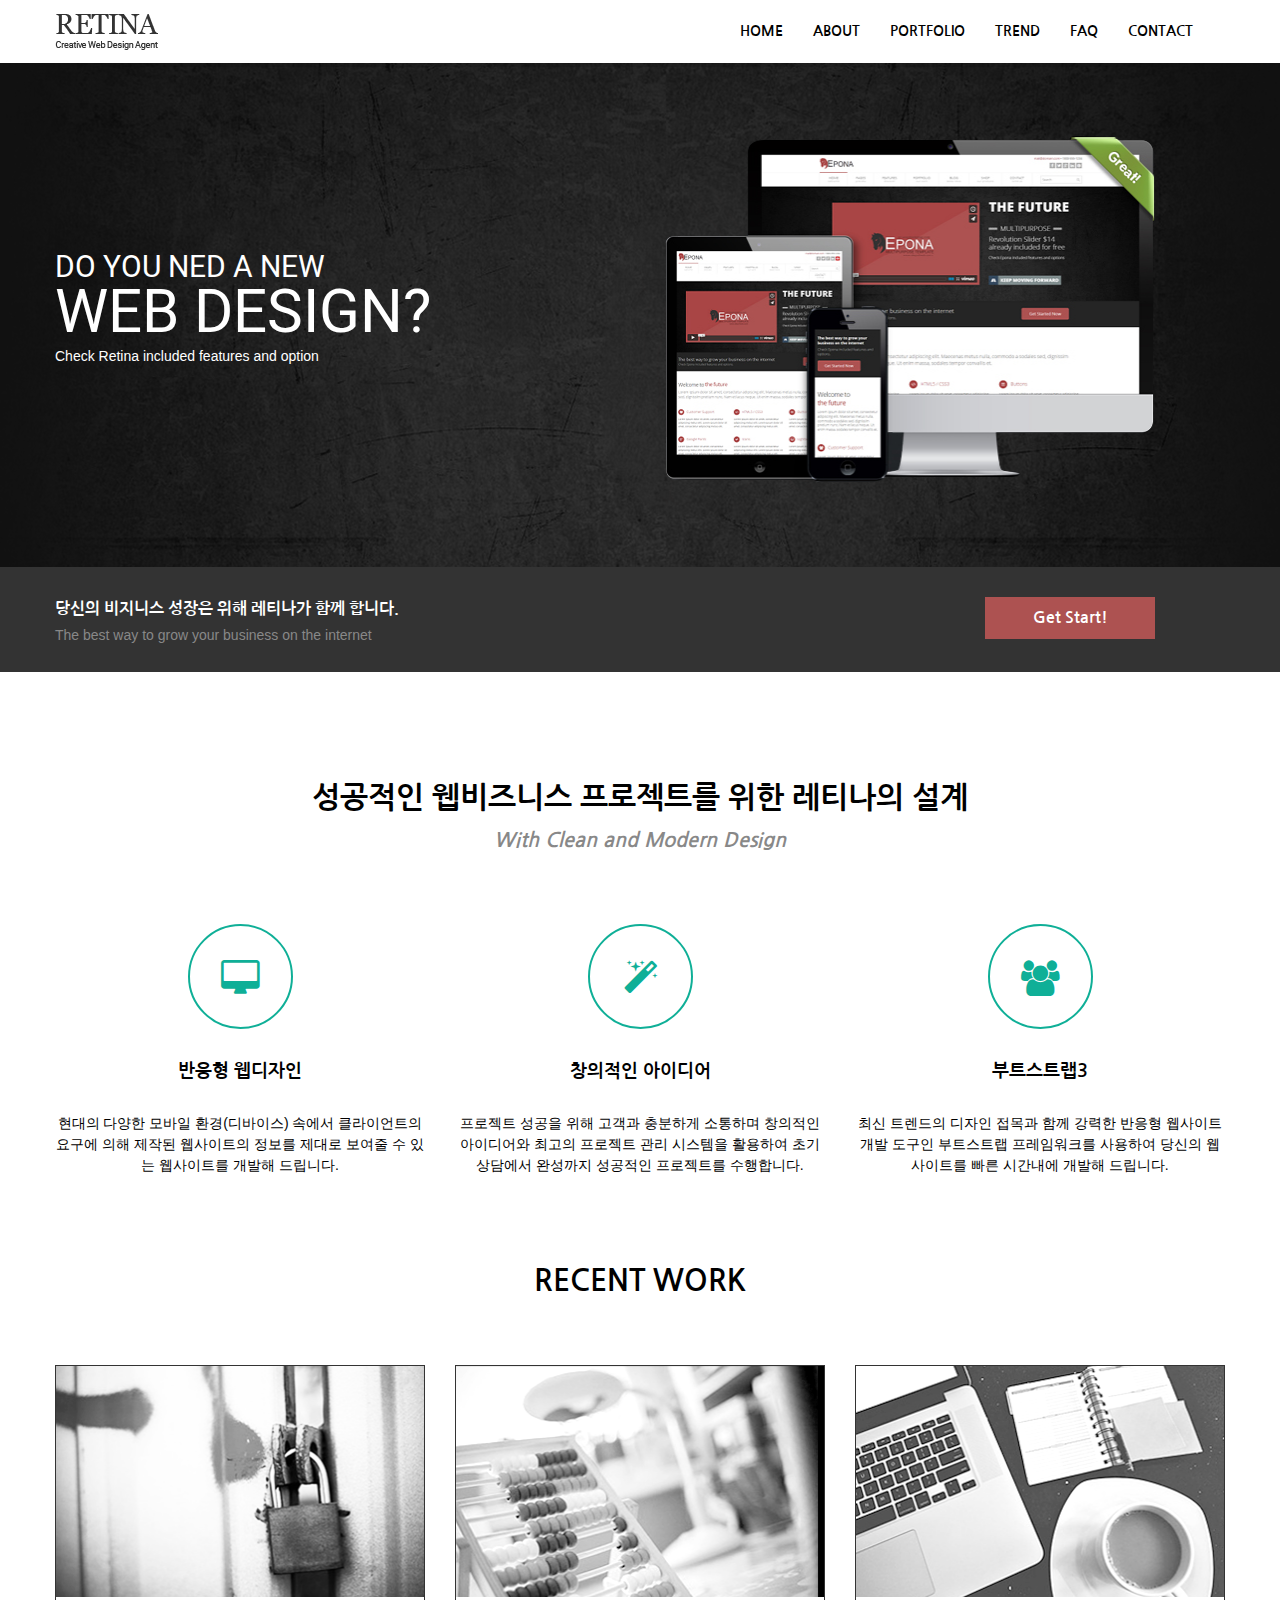
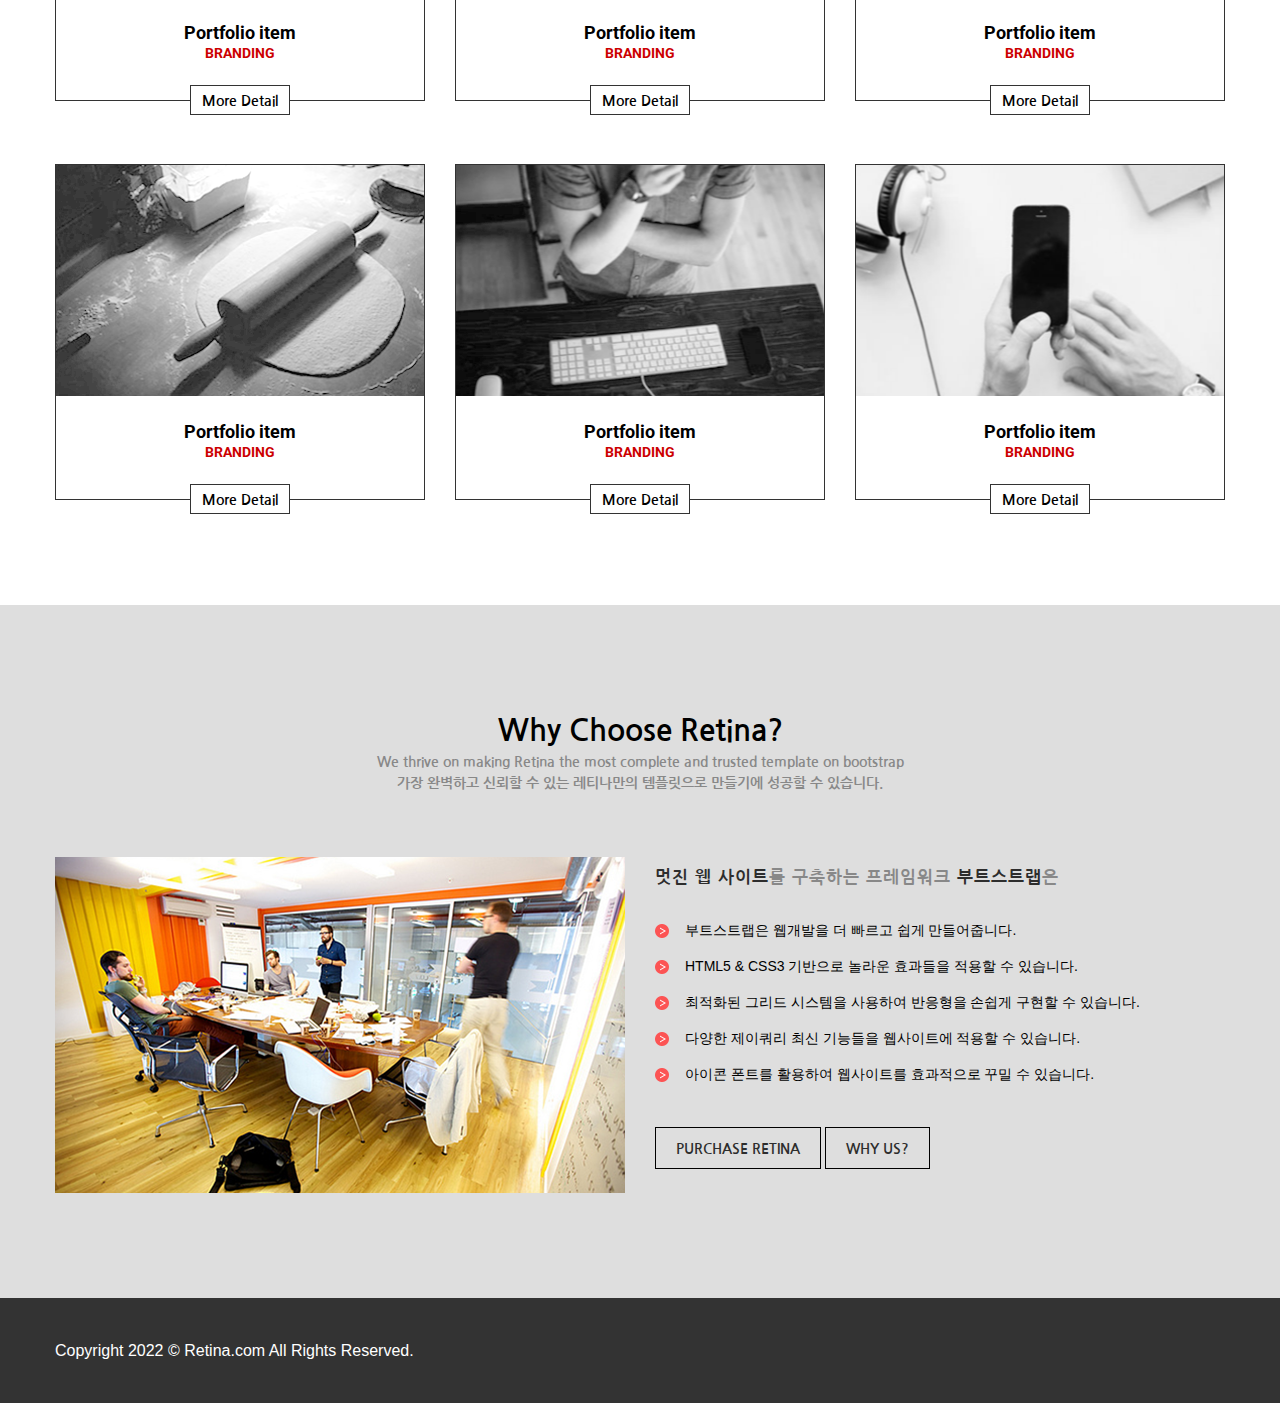
<file: 레티나/index.html>
<!DOCTYPE html>
<html lang="en">
  <head>
    <meta charset="UTF-8" />
    <meta http-equiv="X-UA-Compatible" content="IE=edge" />
    <meta name="viewport" content="width=device-width, initial-scale=1.0" />
    <title>레티나 웹에이전시</title>
    <script>
      window.location.href = "html/main.html";
    </script>
  </head>
  <body></body>
</html>
</file>
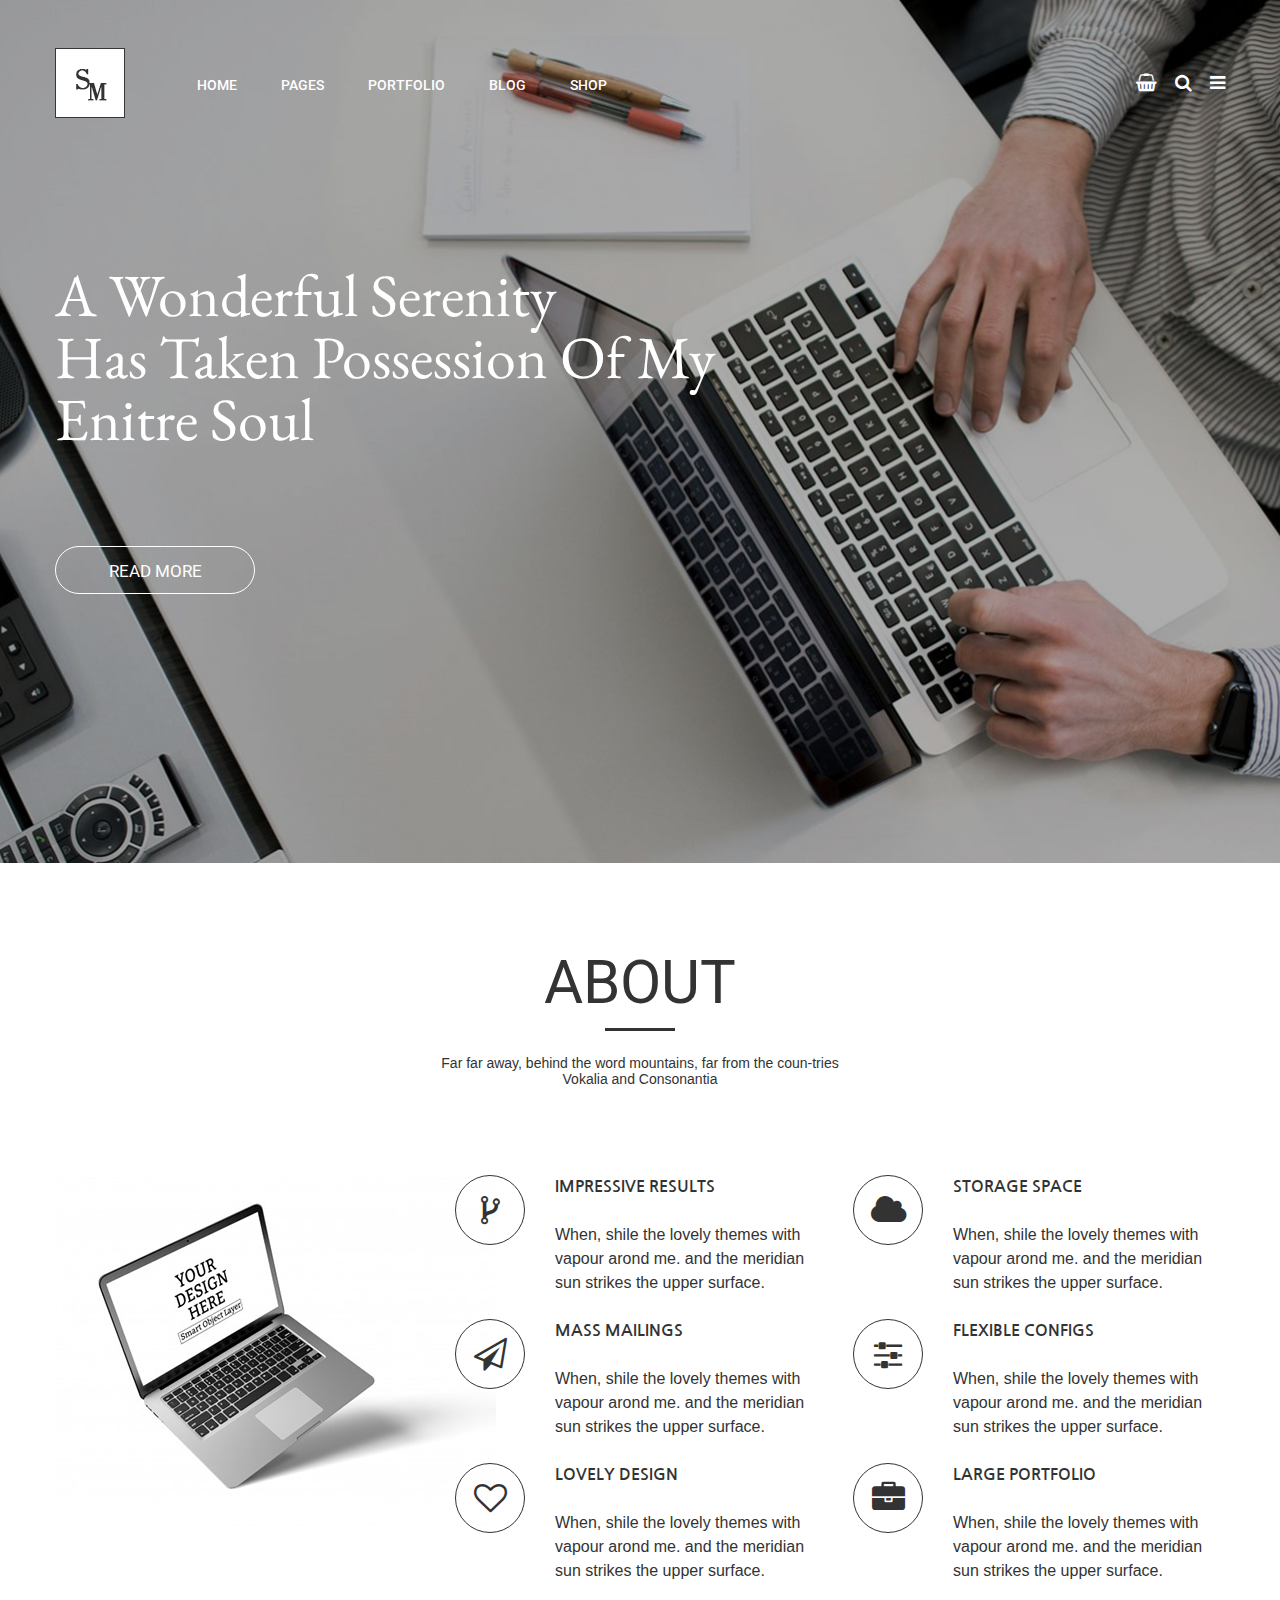
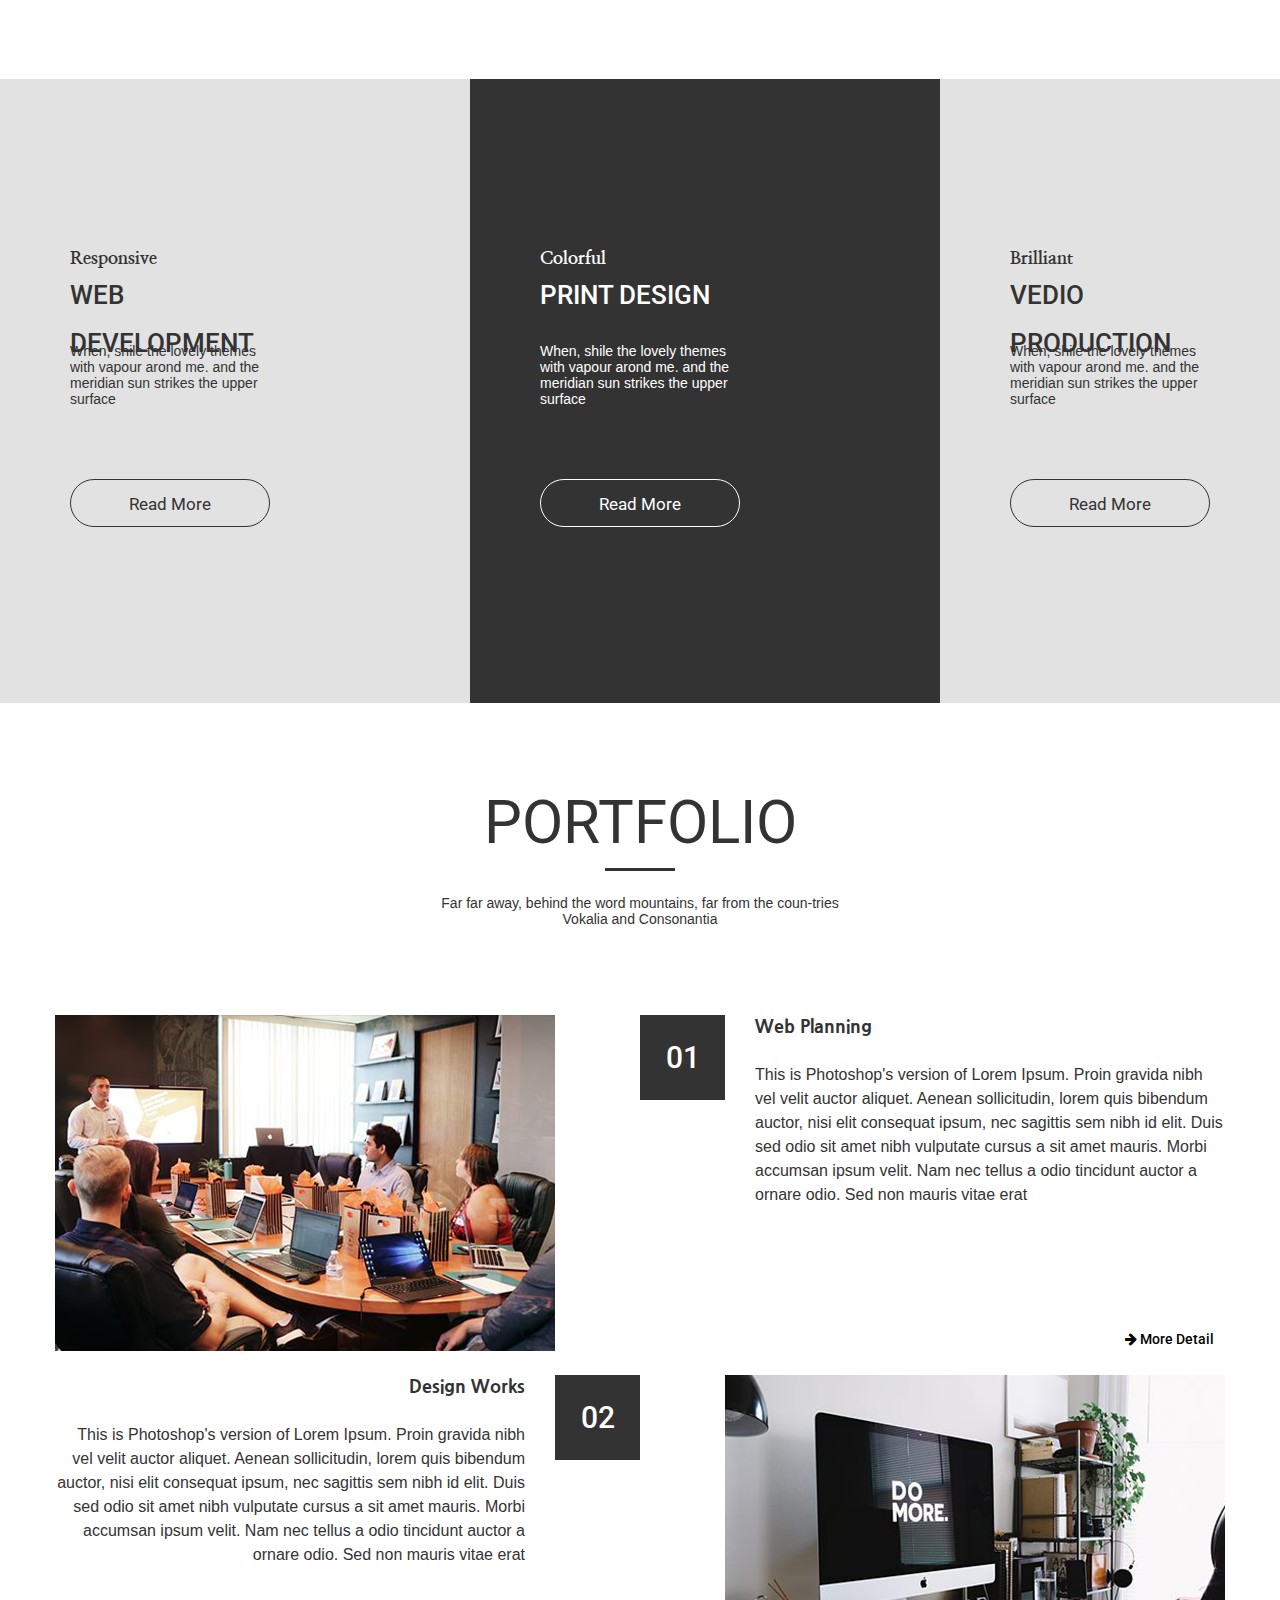
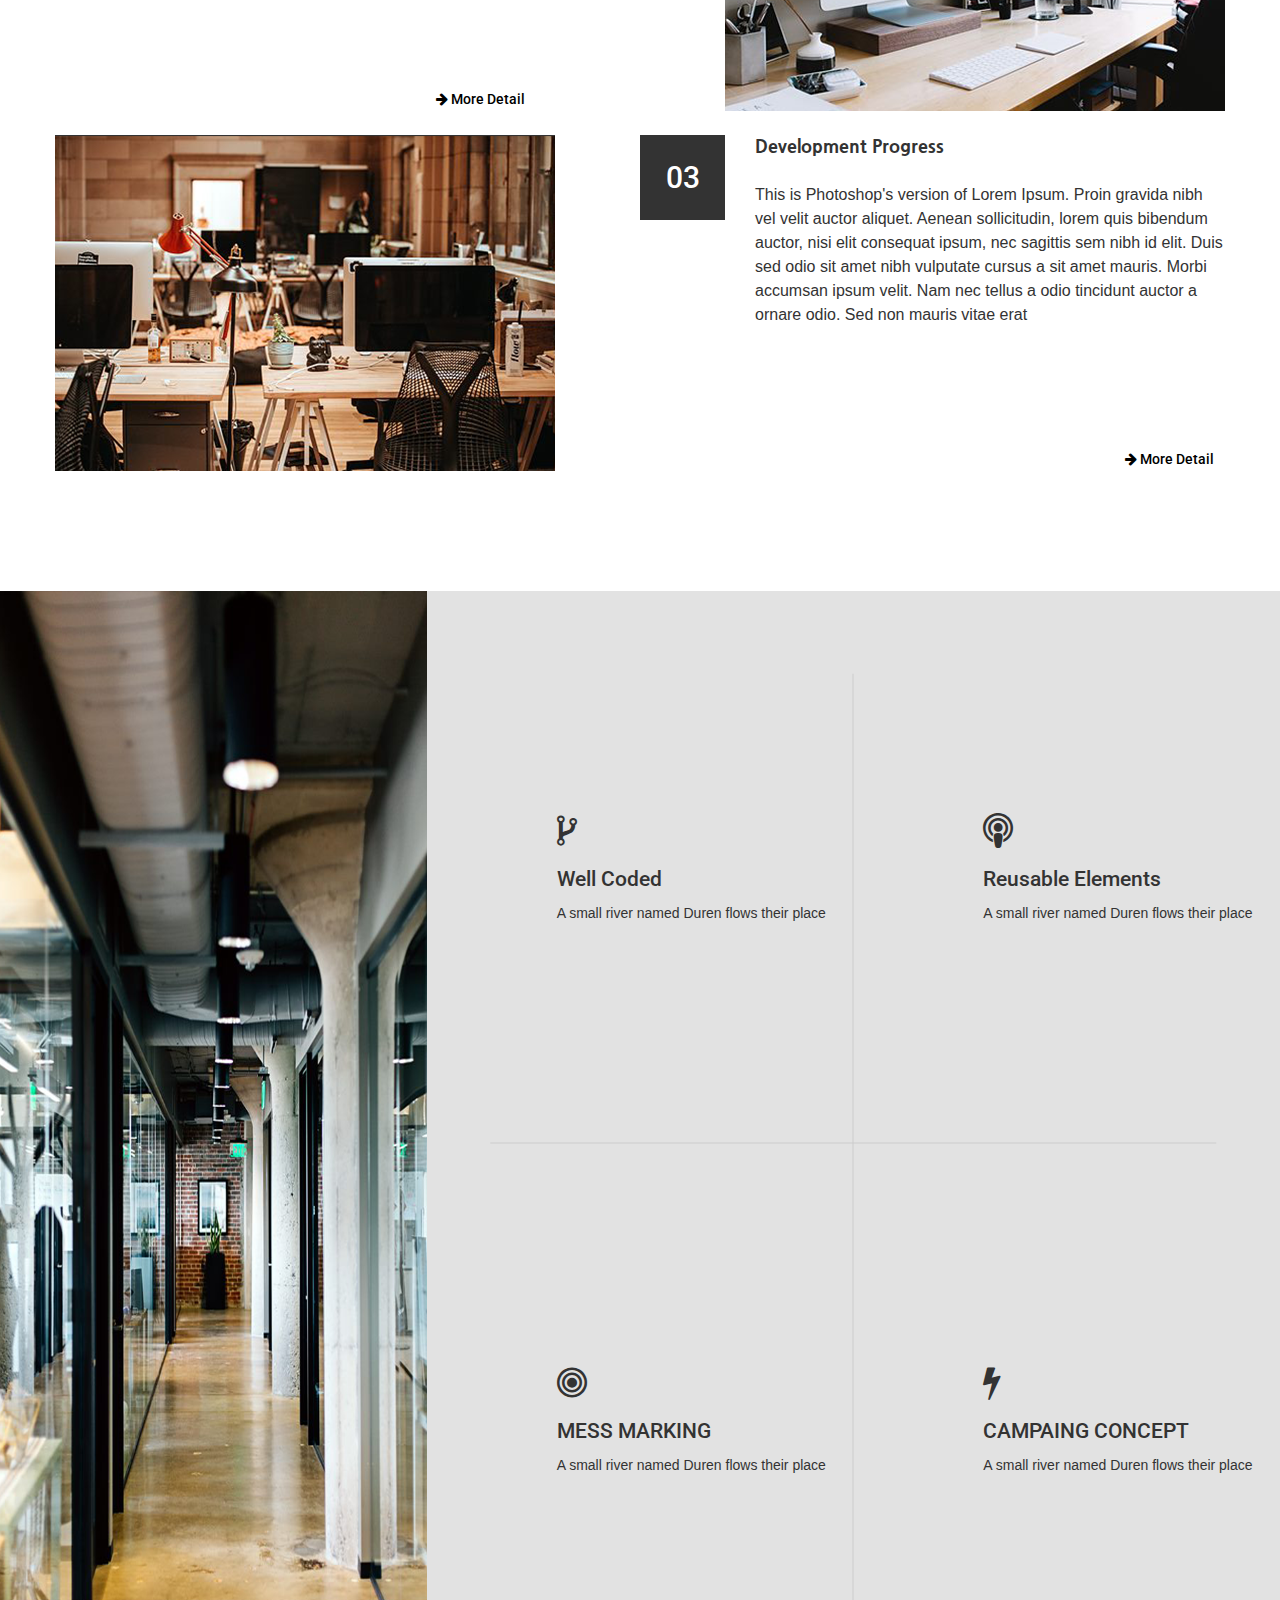
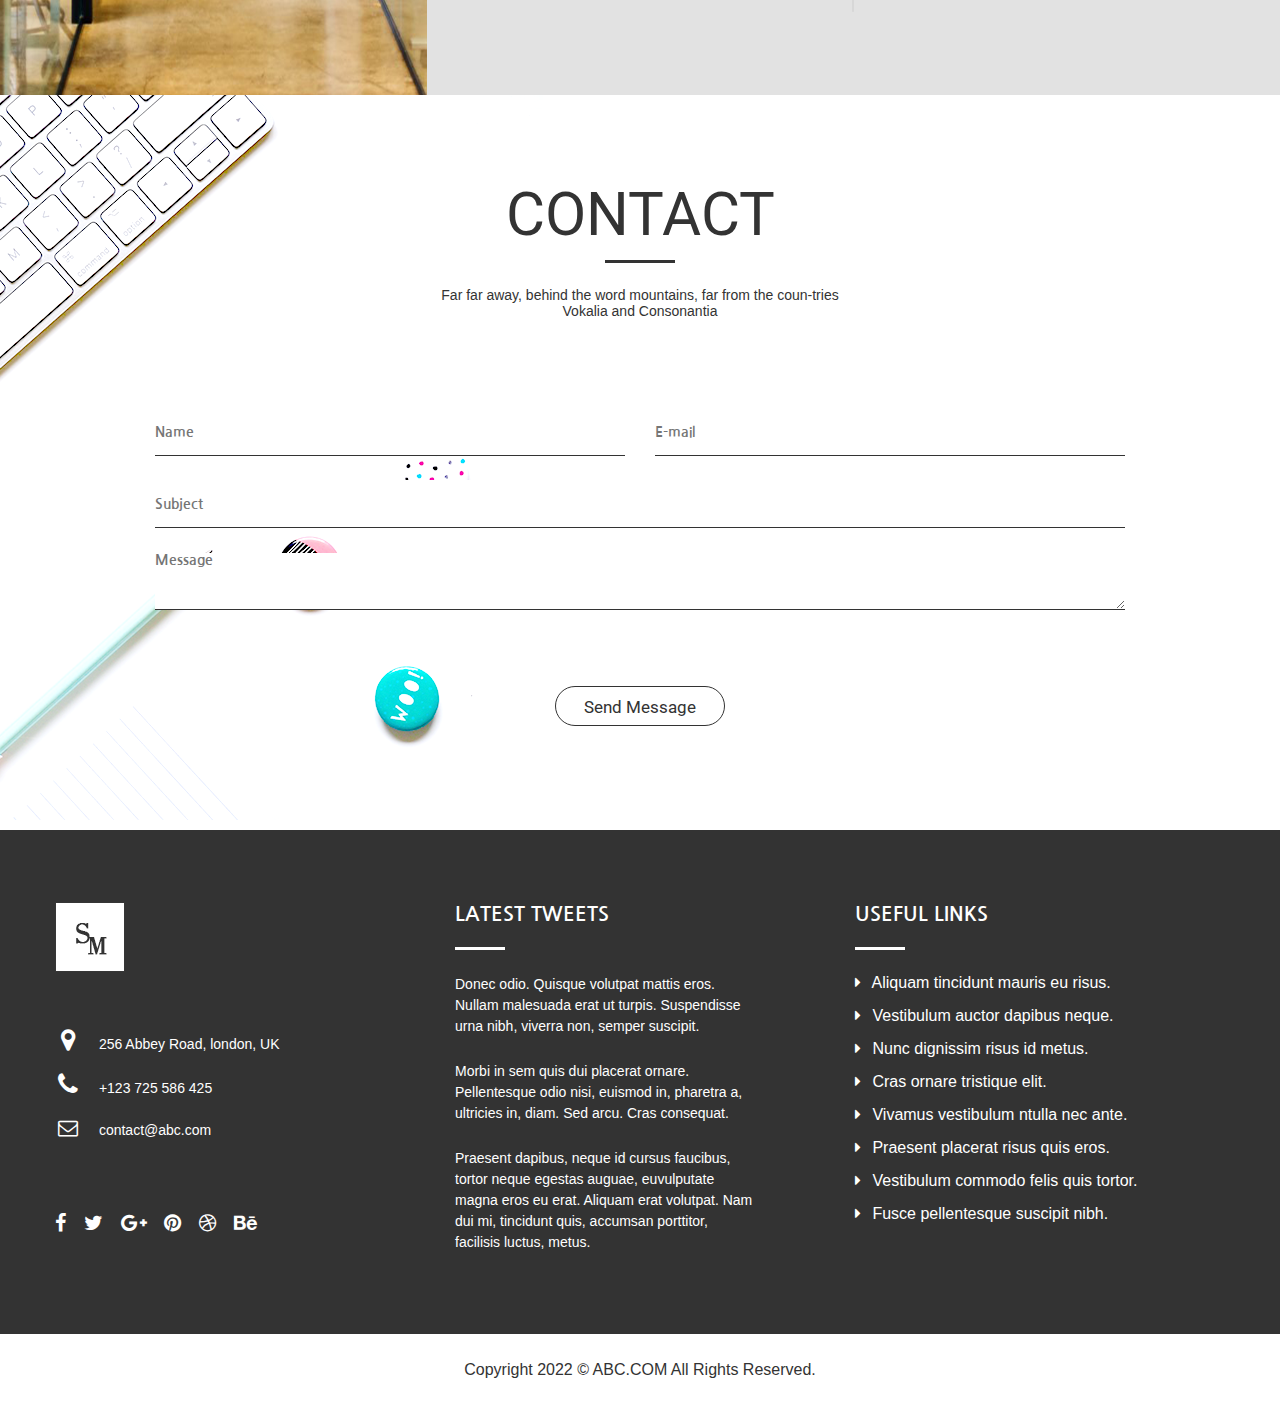
<file: 웹/index.html>
<!DOCTYPE html>
<html lang="en">
<head>
  <meta charset="UTF-8">
  <meta http-equiv="X-UA-Compatible" content="IE=edge">
  <meta name="viewport" content="width=device-width, initial-scale=1.0">
  <title>Agent Project</title>
  <script>
    window.location.href = 'html/main.html';
  </script>
</head>
<body>
  
</body>
</html>
</file>
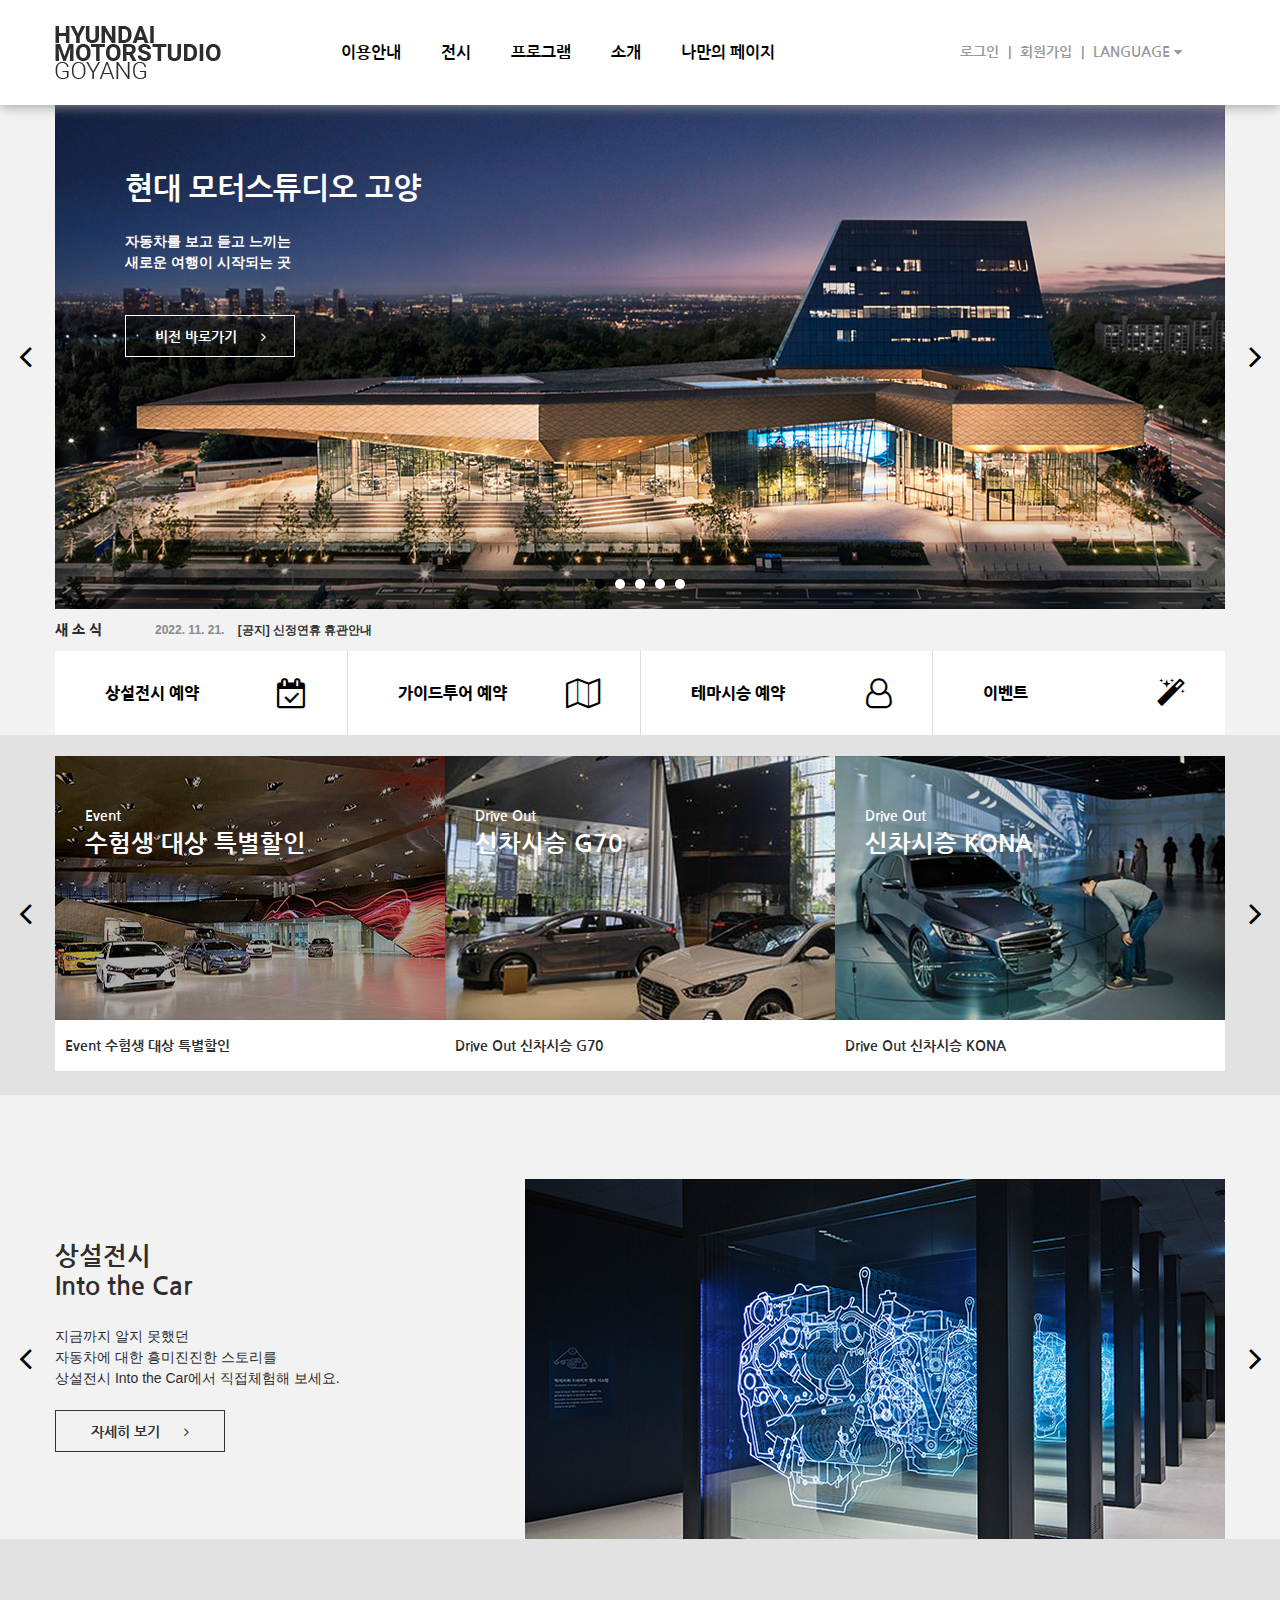
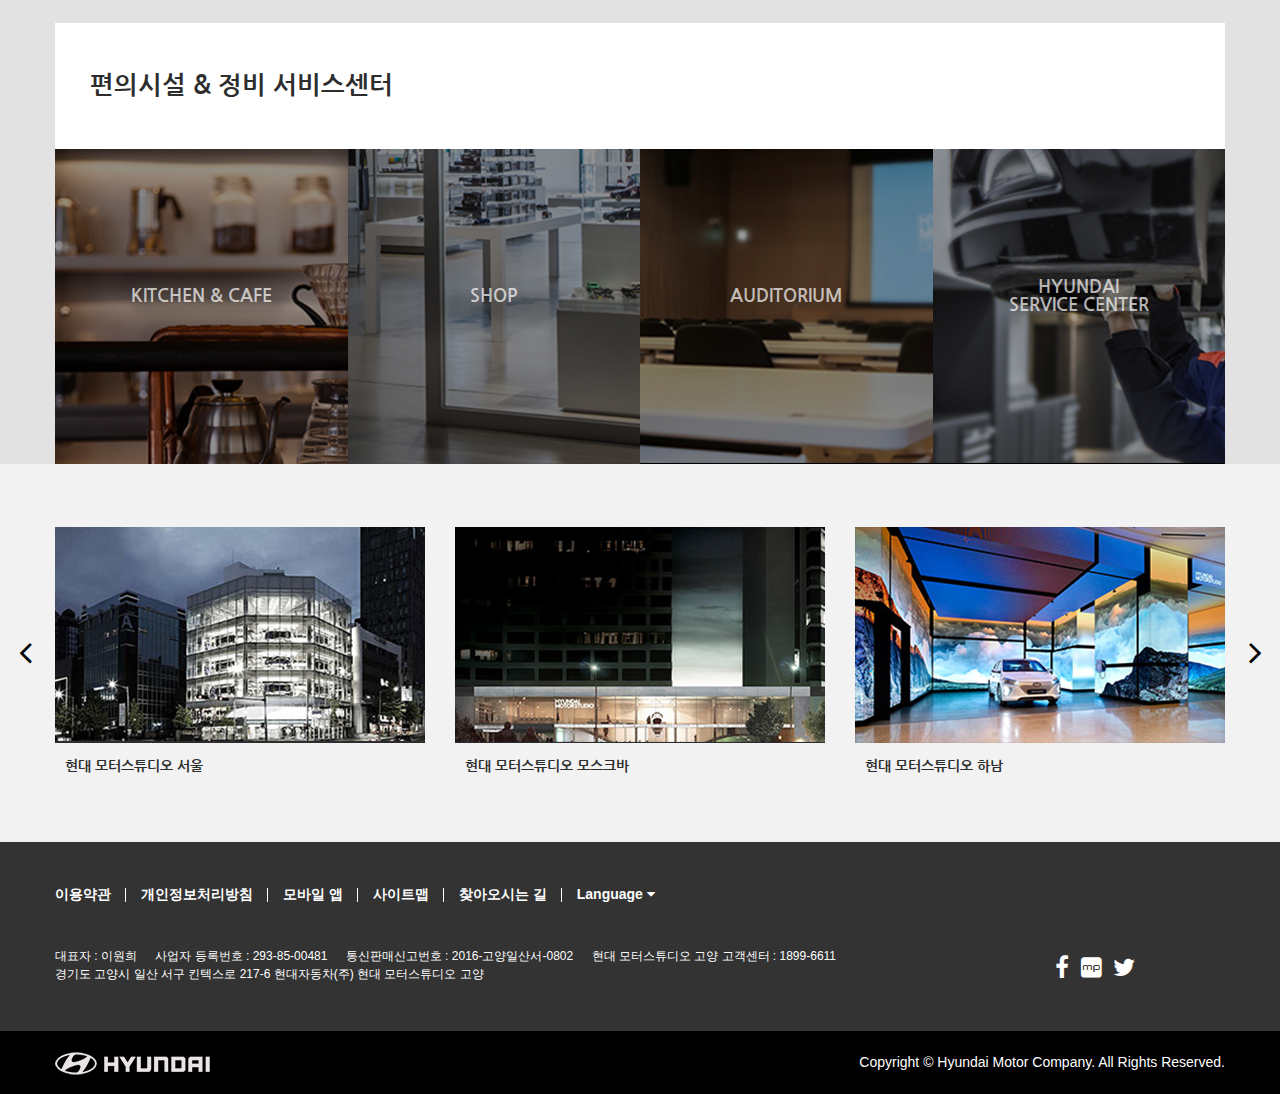
<file: 현대/index.html>
<!DOCTYPE html>
<html lang="en">
<head>
  <meta charset="UTF-8">
  <meta http-equiv="X-UA-Compatible" content="IE=edge">
  <meta name="viewport" content="width=device-width, initial-scale=1.0">
  <title>현대 고양 모터스</title>

  <script>
    window.location.href = "html/main.html";
  </script>

</head>
<body>
  
</body>
</html>
</file>
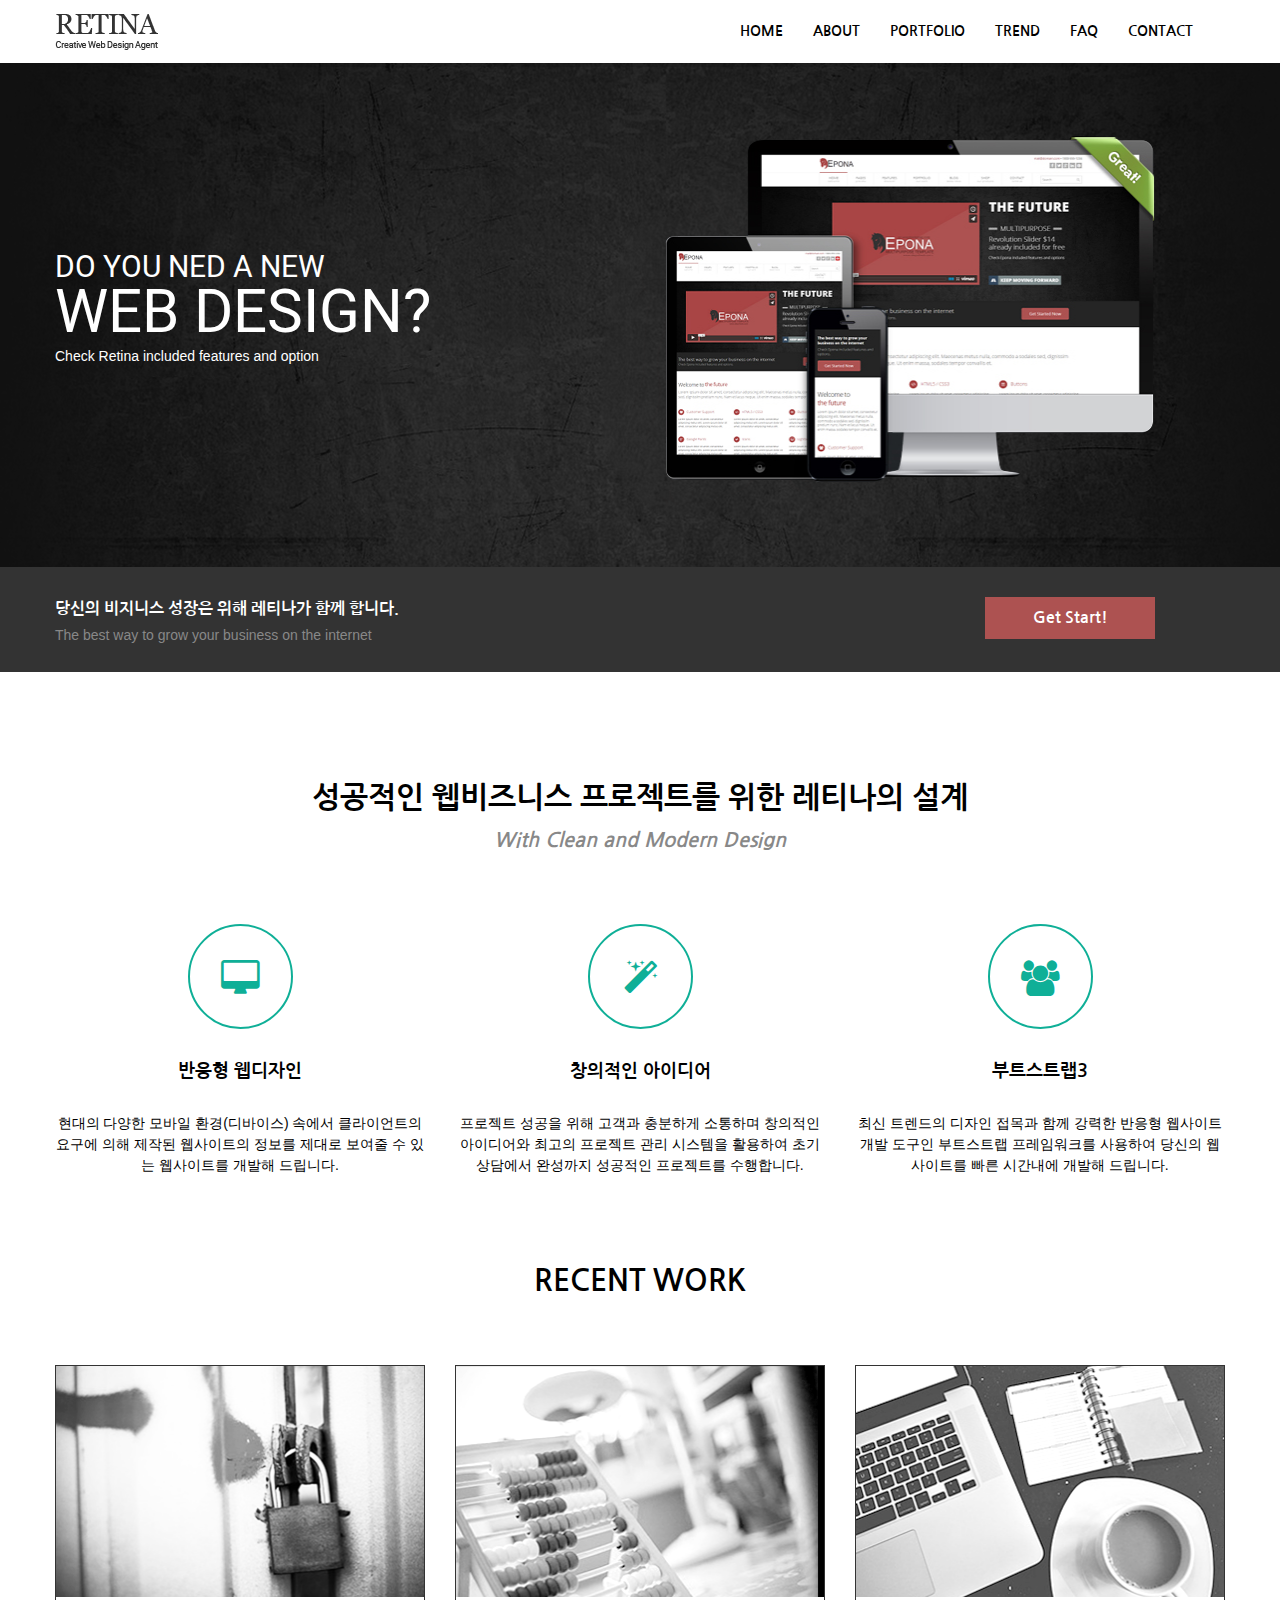
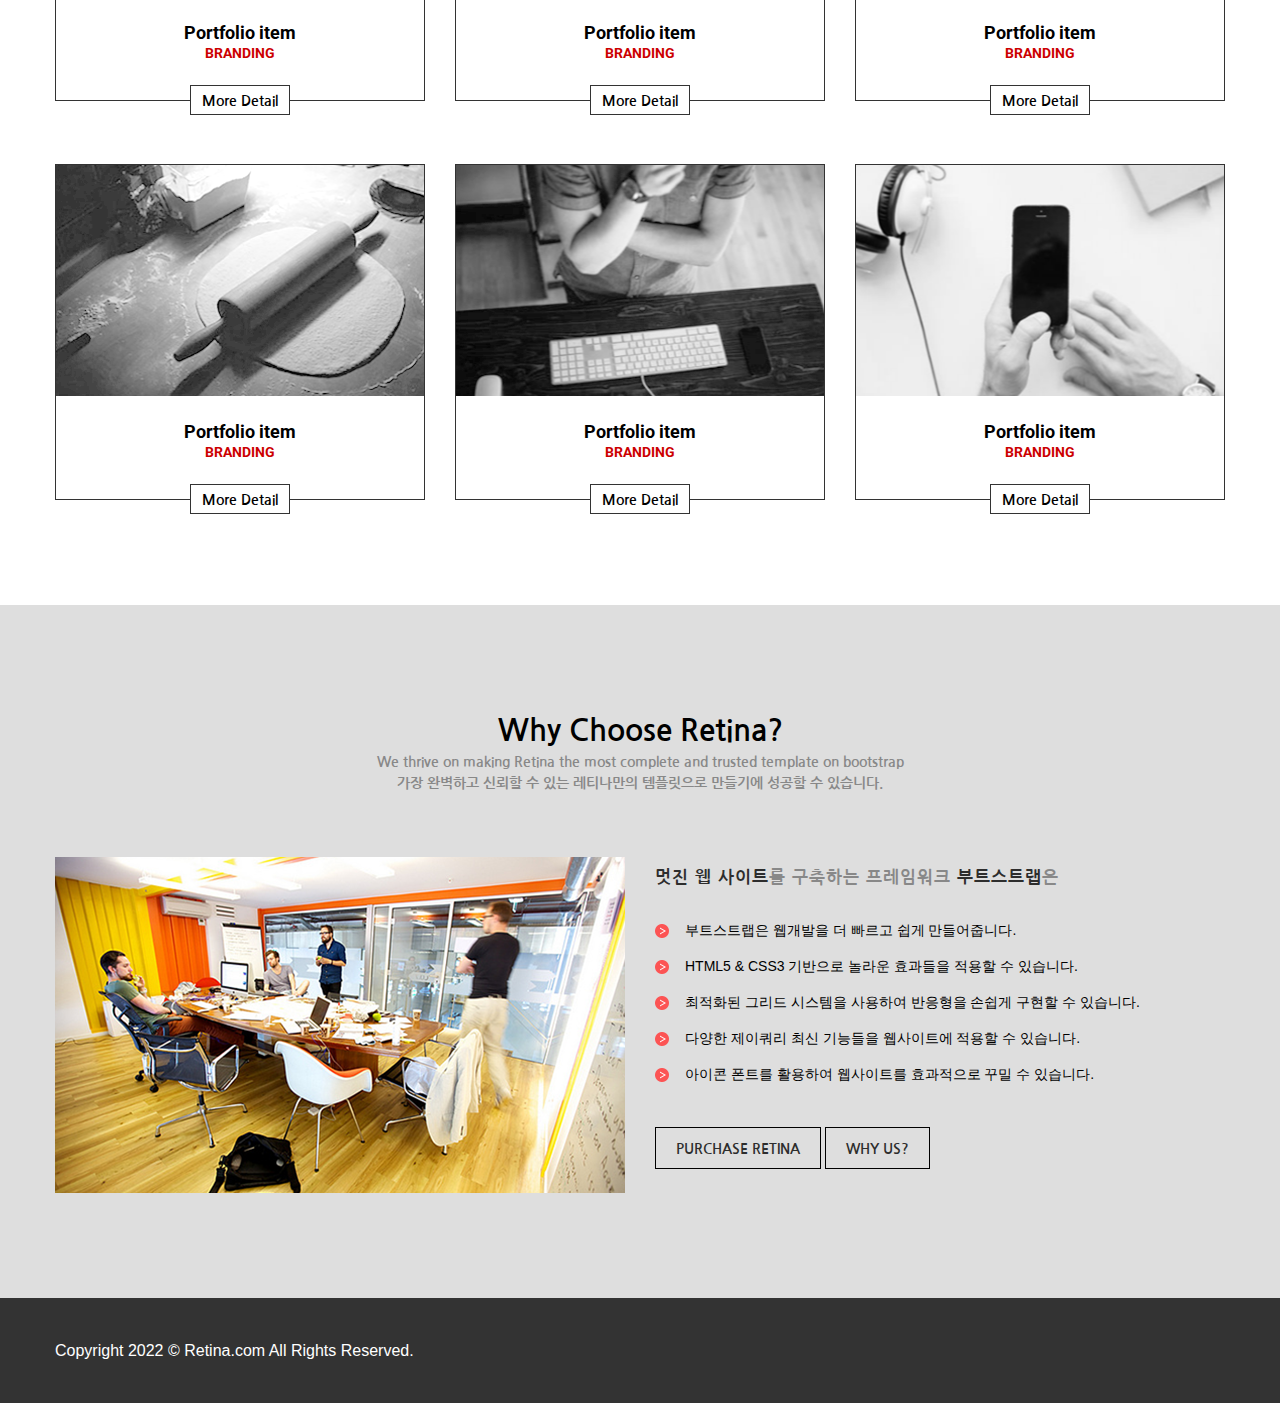
<file: 레티나/html/main.html>
<!DOCTYPE html>
<html lang="en">
  <head>
    <meta charset="UTF-8" />
    <meta http-equiv="X-UA-Compatible" content="IE=edge" />
    <meta name="viewport" content="width=device-width, initial-scale=1.0" />
    <title>레티나 웹에이전시</title>
    <script src="https://code.jquery.com/jquery-1.9.1.min.js"></script>
    <script src="../js/app.js"></script>
    <!-- font-awesome CSS -->
    <link rel="stylesheet" href="https://cdnjs.cloudflare.com/ajax/libs/font-awesome/4.7.0/css/font-awesome.min.css" />

    <!-- My CSS -->
    <link rel="stylesheet" href="../css/main.css" />
  </head>
  <body>
    <div id="wrap">
      <!-- header Area Start -->
      <div id="header">
        <div class="container">
          <!-- Logo -->
          <h1><a href="main.html" class="ir">레티나 웹에이전시</a></h1>

          <!-- Gnb -->
          <div class="gnb">
            <ul>
              <li><a href="main.html">HOME</a></li>
              <li><a href="sub1.html">ABOUT</a></li>
              <li><a href="sub2.html">PORTFOLIO</a></li>
              <li><a href="#">TREND</a></li>
              <li><a href="sub3.html">FAQ</a></li>
              <li><a href="sub4.html">CONTACT</a></li>
            </ul>
          </div>
        </div>
      </div>
      <!-- header Area End -->

      <!-- mainview Area Start -->
      <div id="mainview">
        <!-- m-top Area Start -->
        <div class="m-top">
          <div class="container">
            <!-- text-box -->
            <div class="text-box">
              <h2><span>DO YOU NED A NEW</span> WEB DESIGN?</h2>
              <p>Check Retina included features and option</p>
            </div>

            <!-- img-box -->
            <div class="img-box">
              <img src="../images/index/i_mainview-img.png" alt="모니터 이미지" />
            </div>
          </div>
        </div>
        <!-- m-top Area End -->

        <!-- m-bottom Area Start -->
        <div class="m-bottom">
          <div class="container">
            <h3>당신의 비지니스 성장은 위해 레티나가 함께 합니다.</h3>
            <p>The best way to grow your business on the internet</p>
            <a href="#" class="btn btn1">Get Start!</a>
          </div>
        </div>
        <!-- m-bottom Area End -->
      </div>
      <!-- mainview Area End -->

      <!-- contents Area Start -->
      <div id="contents">
        <!-- about Area Start -->
        <div class="about">
          <div class="container">
            <!-- title Area Start -->
            <div class="title">
              <h2>성공적인 웹비즈니스 프로젝트를 위한 레티나의 설계</h2>
              <p>With Clean and Modern Design</p>
            </div>

            <!-- content Area Start -->
            <div class="content">
              <div>
                <div class="icon"><i class="fa fa-desktop" aria-hidden="true"></i></div>
                <h3>반응형 웹디자인</h3>
                <p>
                  현대의 다양한 모바일 환경(디바이스) 속에서 클라이언트의 요구에 의해 제작된 웹사이트의 정보를 제대로 보여줄 수 있는 웹사이트를 개발해
                  드립니다.
                </p>
              </div>

              <div>
                <div class="icon"><i class="fa fa-magic" aria-hidden="true"></i></div>
                <h3>창의적인 아이디어</h3>
                <p>
                  프로젝트 성공을 위해 고객과 충분하게 소통하며 창의적인 아이디어와 최고의 프로젝트 관리 시스템을 활용하여 초기 상담에서 완성까지
                  성공적인 프로젝트를 수행합니다.
                </p>
              </div>

              <div>
                <div class="icon"><i class="fa fa-users" aria-hidden="true"></i></div>
                <h3>부트스트랩3</h3>
                <p>
                  최신 트렌드의 디자인 접목과 함께 강력한 반응형 웹사이트 개발 도구인 부트스트랩 프레임워크를 사용하여 당신의 웹사이트를 빠른 시간내에
                  개발해 드립니다.
                </p>
              </div>
            </div>
          </div>
        </div>
        <!-- about Area End -->

        <!-- works Area Start -->
        <div class="works">
          <div class="container">
            <!-- title Area Start -->
            <div class="title">
              <h2>RECENT WORK</h2>
            </div>

            <!-- content Area Start -->
            <div class="content">
              <div class="gallery">
                <ul class="clearfix">
                  <li>
                    <img src="../images/index/i_photo1-off.png" alt="Photo1" />
                    <h3>Portfolio item <span>BRANDING</span></h3>
                    <a href="#">More Detail</a>
                  </li>
                  <li>
                    <img src="../images/index/i_photo2-off.png" alt="Photo2" />
                    <h3>Portfolio item <span>BRANDING</span></h3>
                    <a href="#">More Detail</a>
                  </li>
                  <li>
                    <img src="../images/index/i_photo3-off.png" alt="Photo3" />
                    <h3>Portfolio item <span>BRANDING</span></h3>
                    <a href="#">More Detail</a>
                  </li>
                  <li>
                    <img src="../images/index/i_photo4-off.png" alt="Photo4" />
                    <h3>Portfolio item <span>BRANDING</span></h3>
                    <a href="#">More Detail</a>
                  </li>
                  <li>
                    <img src="../images/index/i_photo5-off.png" alt="Photo5" />
                    <h3>Portfolio item <span>BRANDING</span></h3>
                    <a href="#">More Detail</a>
                  </li>
                  <li>
                    <img src="../images/index/i_photo6-off.png" alt="Photo6" />
                    <h3>Portfolio item <span>BRANDING</span></h3>
                    <a href="#">More Detail</a>
                  </li>
                </ul>
              </div>
            </div>
          </div>
        </div>
        <!-- works Area End -->

        <!-- infor Area Start -->
        <div class="infor">
          <div class="container">
            <!-- title Area Start -->
            <div class="title">
              <h2>Why Choose Retina?</h2>
              <p>We thrive on making Retina the most complete and trusted template on bootstrap</p>
              <p>가장 완벽하고 신뢰할 수 있는 레티나만의 템플릿으로 만들기에 성공할 수 있습니다.</p>
            </div>

            <!-- content Area Start -->
            <div class="content">
              <!-- text-box -->
              <div class="text-box">
                <h3><span>멋진 웹 사이트</span>를 구축하는 프레임워크 <span>부트스트랩</span>은</h3>

                <ul>
                  <li>부트스트랩은 웹개발을 더 빠르고 쉽게 만들어줍니다.</li>
                  <li>HTML5 & CSS3 기반으로 놀라운 효과들을 적용할 수 있습니다.</li>
                  <li>최적화된 그리드 시스템을 사용하여 반응형을 손쉽게 구현할 수 있습니다.</li>
                  <li>다양한 제이쿼리 최신 기능들을 웹사이트에 적용할 수 있습니다.</li>
                  <li>아이콘 폰트를 활용하여 웹사이트를 효과적으로 꾸밀 수 있습니다.</li>
                </ul>

                <p>
                  <a href="#" class="btn btn2">PURCHASE RETINA</a>
                  <a href="#" class="btn btn2">WHY US?</a>
                </p>
              </div>

              <!-- img -->
              <img src="../images/index/i_photo.png" alt="사무실 이미지" />
            </div>
          </div>
        </div>
        <!-- infor Area End -->
      </div>
      <!-- contents Area End -->

      <!-- footer Area Start -->
      <div id="footer">
        <div class="container">
          <p>Copyright 2022 &copy; Retina.com All Rights Reserved.</p>
        </div>
      </div>
      <!-- footer Area End -->
    </div>
  </body>
</html>
</file>
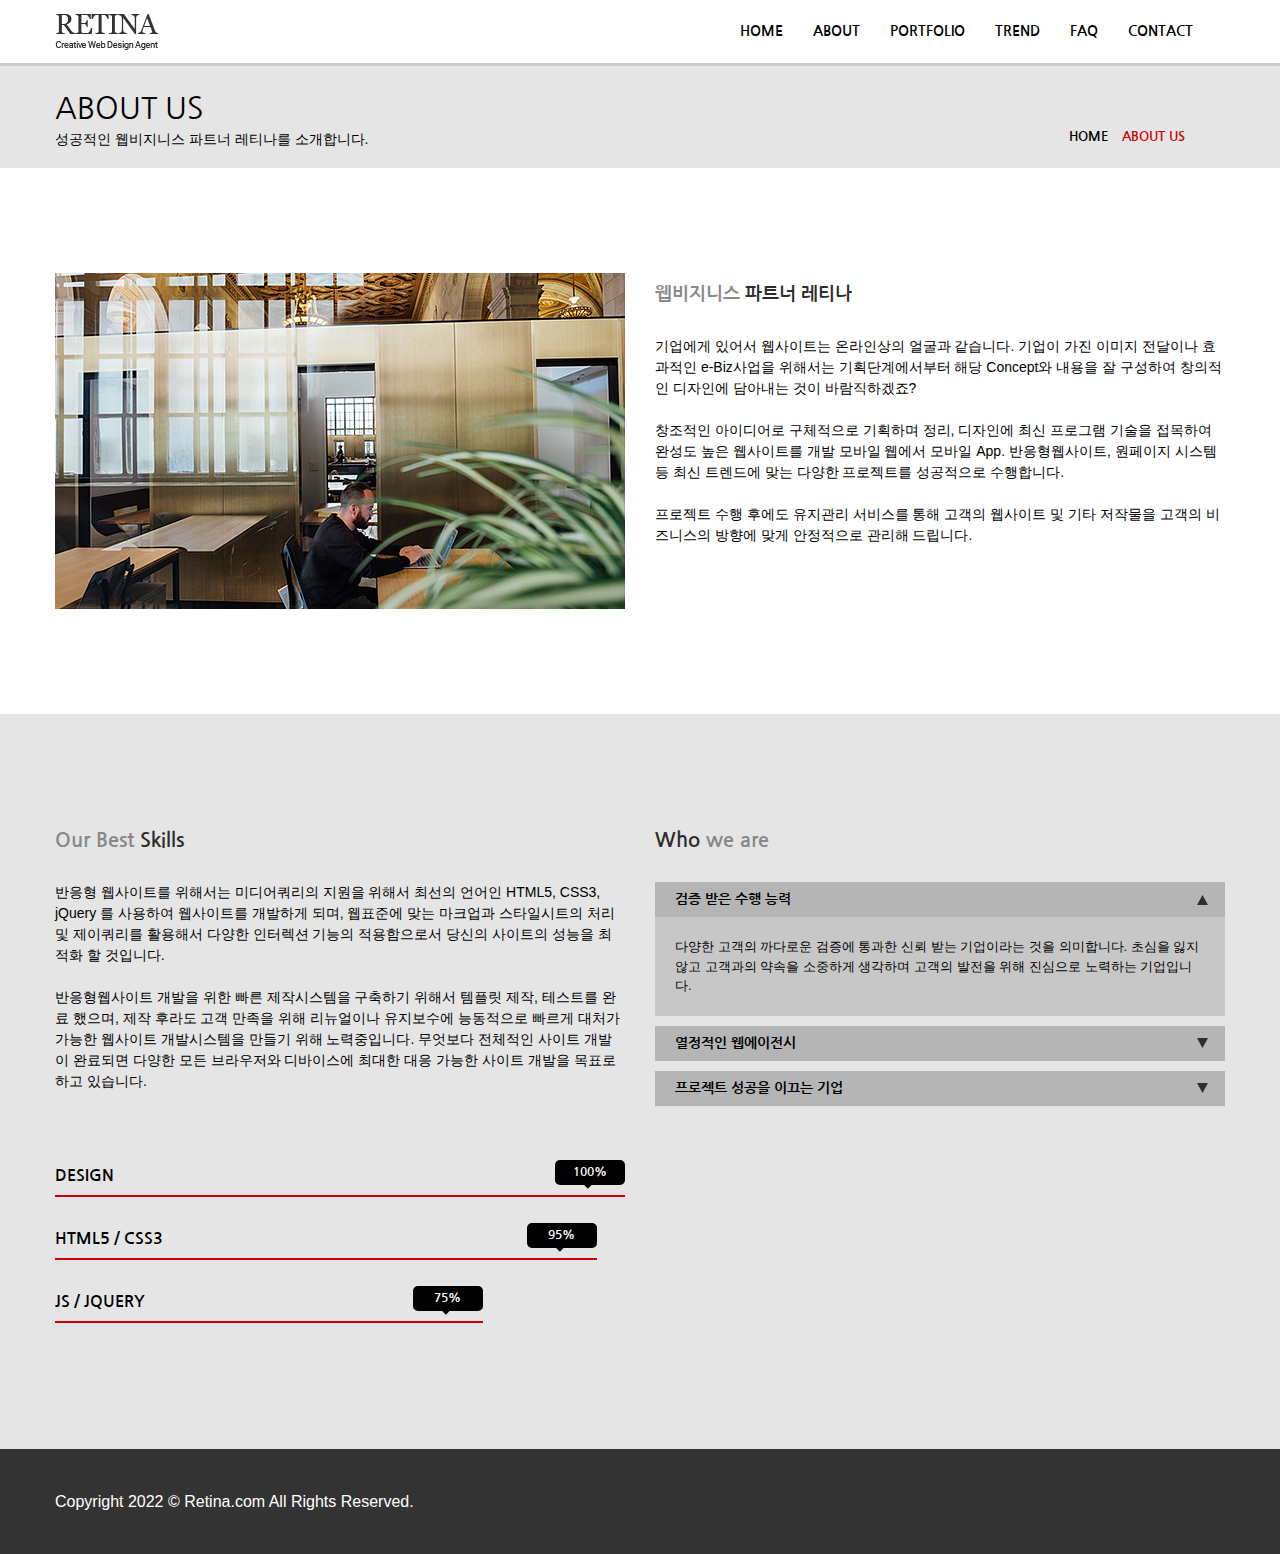
<file: 레티나/html/sub1.html>
<!DOCTYPE html>
<html lang="en">
  <head>
    <meta charset="UTF-8" />
    <meta http-equiv="X-UA-Compatible" content="IE=edge" />
    <meta name="viewport" content="width=device-width, initial-scale=1.0" />
    <title>레티나 웹에이전시</title>
    <script src="https://code.jquery.com/jquery-1.9.1.min.js"></script>
    <script src="../js/app.js"></script>
    <!-- font-awesome CSS -->
    <link rel="stylesheet" href="https://cdnjs.cloudflare.com/ajax/libs/font-awesome/4.7.0/css/font-awesome.min.css" />

    <!-- My CSS -->
    <link rel="stylesheet" href="../css/sub.css" />
  </head>
  <body id="sub1">
    <div id="wrap">
      <!-- header Area Start -->
      <div id="header">
        <div class="container">
          <!-- Logo -->
          <h1><a href="main.html" class="ir">레티나 웹에이전시</a></h1>

          <!-- Gnb -->
          <div class="gnb">
            <ul>
              <li><a href="main.html">HOME</a></li>
              <li><a href="sub1.html">ABOUT</a></li>
              <li><a href="sub2.html">PORTFOLIO</a></li>
              <li><a href="#">TREND</a></li>
              <li><a href="sub3.html">FAQ</a></li>
              <li><a href="sub4.html">CONTACT</a></li>
            </ul>
          </div>
        </div>
      </div>
      <!-- header Area End -->

      <!-- contents Area Start -->
      <div id="contents">
        <!-- p-title Area Start -->
        <div class="p-title">
          <div class="container">
            <h2>ABOUT US</h2>
            <p>성공적인 웹비지니스 파트너 레티나를 소개합니다.</p>

            <!-- page-nav -->
            <div class="page-nav">HOME <span>ABOUT US</span></div>
          </div>
        </div>

        <!-- p-content Area Start -->
        <div class="p-content">
          <!-- section1 Area Start -->
          <div class="section1">
            <div class="container">
              <!-- text-box -->
              <div class="text-box">
                <h3>웹비지니스 <span>파트너 레티나</span></h3>

                <p>
                  기업에게 있어서 웹사이트는 온라인상의 얼굴과 같습니다. 기업이 가진 이미지 전달이나 효과적인 e-Biz사업을 위해서는 기획단계에서부터
                  해당 Concept와 내용을 잘 구성하여 창의적인 디자인에 담아내는 것이 바람직하겠죠?
                </p>

                <p>
                  창조적인 아이디어로 구체적으로 기획하며 정리, 디자인에 최신 프로그램 기술을 접목하여 완성도 높은 웹사이트를 개발 모바일 웹에서
                  모바일 App. 반응형웹사이트, 원페이지 시스템 등 최신 트렌드에 맞는 다양한 프로젝트를 성공적으로 수행합니다.
                </p>

                <p>
                  프로젝트 수행 후에도 유지관리 서비스를 통해 고객의 웹사이트 및 기타 저작물을 고객의 비즈니스의 방향에 맞게 안정적으로 관리해
                  드립니다.
                </p>
              </div>

              <!-- img -->
              <img src="../images/sub/s1_photo.png" alt="사무실 전경이미지" />
            </div>
          </div>
          <!-- section1 Area End -->

          <!-- section2 Area Start -->
          <div class="section2">
            <div class="container">
              <!-- left-box Area Start -->
              <div class="left-box">
                <h3>Our Best <span>Skills</span></h3>

                <p>
                  반응형 웹사이트를 위해서는 미디어쿼리의 지원을 위해서 최선의 언어인 HTML5, CSS3, jQuery 를 사용하여 웹사이트를 개발하게 되며,
                  웹표준에 맞는 마크업과 스타일시트의 처리 및 제이쿼리를 활용해서 다양한 인터렉션 기능의 적용함으로서 당신의 사이트의 성능을 최적화 할
                  것입니다.
                </p>

                <p>
                  반응형웹사이트 개발을 위한 빠른 제작시스템을 구축하기 위해서 템플릿 제작, 테스트를 완료 했으며, 제작 후라도 고객 만족을 위해
                  리뉴얼이나 유지보수에 능동적으로 빠르게 대처가 가능한 웹사이트 개발시스템을 만들기 위해 노력중입니다. 무엇보다 전체적인 사이트
                  개발이 완료되면 다양한 모든 브라우저와 디바이스에 최대한 대응 가능한 사이트 개발을 목표로 하고 있습니다.
                </p>

                <ul class="skills">
                  <li>
                    <h4>DESIGN <span>100%</span></h4>
                  </li>
                  <li>
                    <h4>HTML5 / CSS3 <span>95%</span></h4>
                  </li>
                  <li>
                    <h4>JS / JQUERY <span>75%</span></h4>
                  </li>
                </ul>
              </div>

              <!-- right-box Area Start -->
              <div class="right-box">
                <h3><span>Who</span> we are</h3>

                <!-- qna -->
                <ul class="qna">
                  <li>
                    <a href="#">검증 받은 수행 능력</a>
                    <div>
                      다양한 고객의 까다로운 검증에 통과한 신뢰 받는 기업이라는 것을 의미합니다. 초심을 잃지 않고 고객과의 약속을 소중하게 생각하며
                      고객의 발전을 위해 진심으로 노력하는 기업입니다.
                    </div>
                  </li>
                  <li>
                    <a href="#">열정적인 웹에이전시</a>
                    <div>
                      독창적인 아이디어를 구체적인 기획안으로 정리하고 창조적인 디자인에 최신 프로그램 기술을 접목하여 완성도 높은 웹사이트, 모바일
                      웹, 모바일 App. 프로젝트를 성공적으로 수행합니다.
                    </div>
                  </li>
                  <li>
                    <a href="#">프로젝트 성공을 이끄는 기업</a>
                    <div>
                      고객이 의뢰한 프로젝트 성공을 위해 고객과 충분하게 소통하고 있으며 최고의 프로젝트 관리 시스템인 '레티나 프로세서’ 를 활용하여
                      초기 상담에서 완성까지 정밀하게 과업을 수행합니다. 프로젝트 수행 과정에서 생성되는 다양한 자료와 정보를 고객과 공유하고 과업
                      진행 과정을 동시에 모니터링 합니다.
                    </div>
                  </li>
                </ul>
              </div>
            </div>
          </div>
          <!-- section2 Area End -->
        </div>
      </div>
      <!-- contents Area End -->

      <!-- footer Area Start -->
      <div id="footer">
        <div class="container">
          <p>Copyright 2022 &copy; Retina.com All Rights Reserved.</p>
        </div>
      </div>
      <!-- footer Area End -->
    </div>
  </body>
</html>
</file>
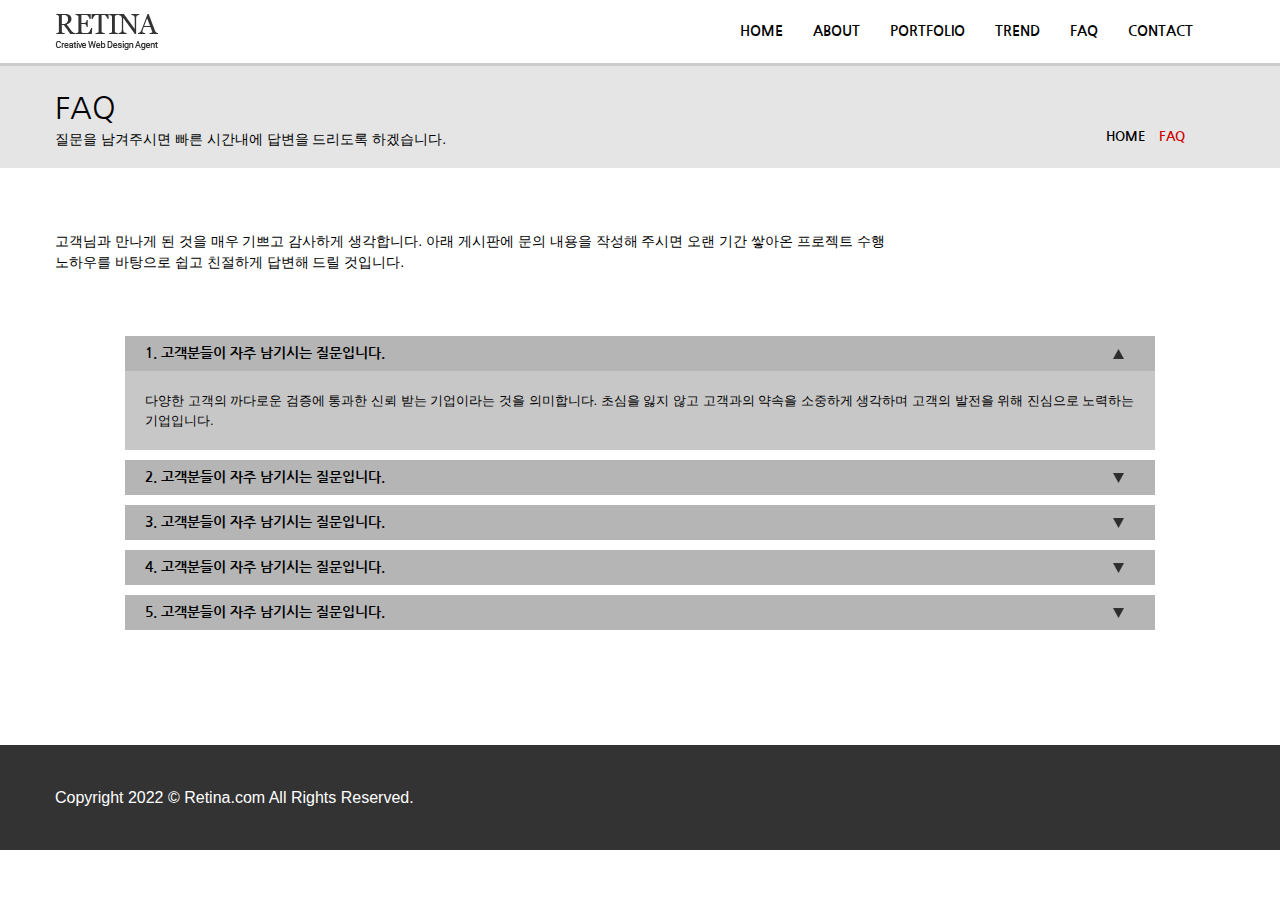
<file: 레티나/html/sub3.html>
<!DOCTYPE html>
<html lang="en">
  <head>
    <meta charset="UTF-8" />
    <meta http-equiv="X-UA-Compatible" content="IE=edge" />
    <meta name="viewport" content="width=device-width, initial-scale=1.0" />
    <title>레티나 웹에이전시</title>
    <script src="https://code.jquery.com/jquery-1.9.1.min.js"></script>
    <script src="../js/app.js"></script>
    <!-- font-awesome CSS -->
    <link rel="stylesheet" href="https://cdnjs.cloudflare.com/ajax/libs/font-awesome/4.7.0/css/font-awesome.min.css" />

    <!-- My CSS -->
    <link rel="stylesheet" href="../css/sub.css" />
  </head>
  <body id="sub3">
    <div id="wrap">
      <!-- header Area Start -->
      <div id="header">
        <div class="container">
          <!-- Logo -->
          <h1><a href="main.html" class="ir">레티나 웹에이전시</a></h1>

          <!-- Gnb -->
          <div class="gnb">
            <ul>
              <li><a href="main.html">HOME</a></li>
              <li><a href="sub1.html">ABOUT</a></li>
              <li><a href="sub2.html">PORTFOLIO</a></li>
              <li><a href="#">TREND</a></li>
              <li><a href="sub3.html">FAQ</a></li>
              <li><a href="sub4.html">CONTACT</a></li>
            </ul>
          </div>
        </div>
      </div>
      <!-- header Area End -->

      <!-- contents Area Start -->
      <div id="contents">
        <!-- p-title Area Start -->
        <div class="p-title">
          <div class="container">
            <h2>FAQ</h2>
            <p>질문을 남겨주시면 빠른 시간내에 답변을 드리도록 하겠습니다.</p>

            <!-- page-nav -->
            <div class="page-nav">HOME <span>FAQ</span></div>
          </div>
        </div>

        <!-- p-content Area Start -->
        <div class="p-content">
          <div class="container">
            <p>
              고객님과 만나게 된 것을 매우 기쁘고 감사하게 생각합니다. 아래 게시판에 문의 내용을 작성해 주시면 오랜 기간 쌓아온 프로젝트 수행 노하우를
              바탕으로 쉽고 친절하게 답변해 드릴 것입니다.
            </p>

            <!-- FAQ -->
            <ul class="faq">
              <li>
                <a href="#">1. 고객분들이 자주 남기시는 질문입니다.</a>
                <div>
                  다양한 고객의 까다로운 검증에 통과한 신뢰 받는 기업이라는 것을 의미합니다. 초심을 잃지 않고 고객과의 약속을 소중하게 생각하며 고객의
                  발전을 위해 진심으로 노력하는 기업입니다.
                </div>
              </li>
              <li>
                <a href="#">2. 고객분들이 자주 남기시는 질문입니다.</a>
                <div>
                  다양한 고객의 까다로운 검증에 통과한 신뢰 받는 기업이라는 것을 의미합니다. 초심을 잃지 않고 고객과의 약속을 소중하게 생각하며 고객의
                  발전을 위해 진심으로 노력하는 기업입니다.
                </div>
              </li>
              <li>
                <a href="#">3. 고객분들이 자주 남기시는 질문입니다.</a>
                <div>
                  다양한 고객의 까다로운 검증에 통과한 신뢰 받는 기업이라는 것을 의미합니다. 초심을 잃지 않고 고객과의 약속을 소중하게 생각하며 고객의
                  발전을 위해 진심으로 노력하는 기업입니다.
                </div>
              </li>
              <li>
                <a href="#">4. 고객분들이 자주 남기시는 질문입니다.</a>
                <div>
                  다양한 고객의 까다로운 검증에 통과한 신뢰 받는 기업이라는 것을 의미합니다. 초심을 잃지 않고 고객과의 약속을 소중하게 생각하며 고객의
                  발전을 위해 진심으로 노력하는 기업입니다.
                </div>
              </li>
              <li>
                <a href="#">5. 고객분들이 자주 남기시는 질문입니다.</a>
                <div>
                  다양한 고객의 까다로운 검증에 통과한 신뢰 받는 기업이라는 것을 의미합니다. 초심을 잃지 않고 고객과의 약속을 소중하게 생각하며 고객의
                  발전을 위해 진심으로 노력하는 기업입니다.
                </div>
              </li>
            </ul>
          </div>
        </div>
      </div>
      <!-- contents Area End -->

      <!-- footer Area Start -->
      <div id="footer">
        <div class="container">
          <p>Copyright 2022 &copy; Retina.com All Rights Reserved.</p>
        </div>
      </div>
      <!-- footer Area End -->
    </div>
  </body>
</html>
</file>
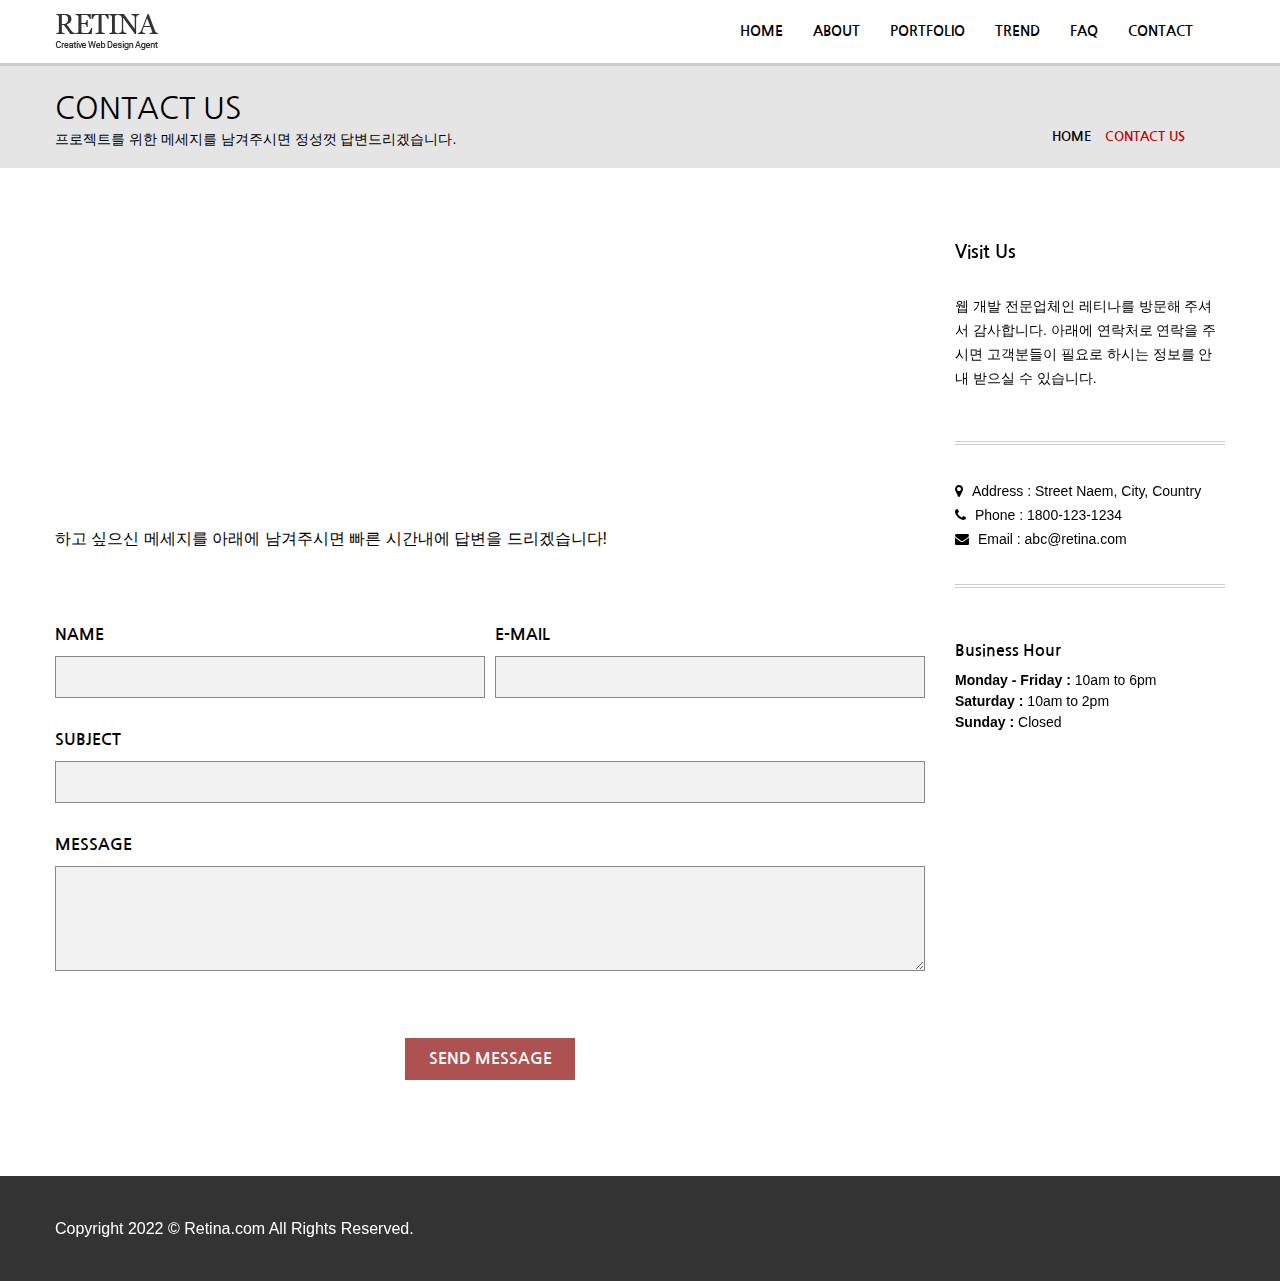
<file: 레티나/html/sub4.html>
<!DOCTYPE html>
<html lang="en">
  <head>
    <meta charset="UTF-8" />
    <meta http-equiv="X-UA-Compatible" content="IE=edge" />
    <meta name="viewport" content="width=device-width, initial-scale=1.0" />
    <title>레티나 웹에이전시</title>

    <!-- font-awesome CSS -->
    <link rel="stylesheet" href="https://cdnjs.cloudflare.com/ajax/libs/font-awesome/4.7.0/css/font-awesome.min.css" />

    <!-- My CSS -->
    <link rel="stylesheet" href="../css/sub.css" />
  </head>
  <body id="sub4">
    <div id="wrap">
      <!-- header Area Start -->
      <div id="header">
        <div class="container">
          <!-- Logo -->
          <h1><a href="main.html" class="ir">레티나 웹에이전시</a></h1>

          <!-- Gnb -->
          <div class="gnb">
            <ul>
              <li><a href="main.html">HOME</a></li>
              <li><a href="sub1.html">ABOUT</a></li>
              <li><a href="sub2.html">PORTFOLIO</a></li>
              <li><a href="#">TREND</a></li>
              <li><a href="sub3.html">FAQ</a></li>
              <li><a href="sub4.html">CONTACT</a></li>
            </ul>
          </div>
        </div>
      </div>
      <!-- header Area End -->

      <!-- contents Area Start -->
      <div id="contents">
        <!-- p-title Area Start -->
        <div class="p-title">
          <div class="container">
            <h2>CONTACT US</h2>
            <p>프로젝트를 위한 메세지를 남겨주시면 정성껏 답변드리겠습니다.</p>

            <!-- page-nav -->
            <div class="page-nav">HOME <span>CONTACT US</span></div>
          </div>
        </div>

        <!-- p-content Area Start -->
        <div class="p-content">
          <div class="container">
            <!-- left-box Area Start -->
            <div class="left-box">
              <!-- map -->
              <div id="map">
                <iframe
                  src="https://www.google.com/maps/embed?pb=!1m18!1m12!1m3!1d3173.117050057551!2d126.83634331630365!3d37.316054979845696!2m3!1f0!2f0!3f0!3m2!1i1024!2i768!4f13.1!3m3!1m2!1s0x357b6f1c7de31913%3A0x9bdb4afe2aa401a5!2z7KSR7JWZ7Jet!5e0!3m2!1sko!2skr!4v1669614185028!5m2!1sko!2skr"
                  width="870"
                  height="231"
                  style="border: 0"
                  allowfullscreen=""
                  loading="lazy"
                  referrerpolicy="no-referrer-when-downgrade"
                ></iframe>
              </div>

              <p>하고 싶으신 메세지를 아래에 남겨주시면 빠른 시간내에 답변을 드리겠습니다!</p>

              <!-- form -->
              <form action="">
                <div>
                  <div class="form-group">
                    <label for="input_name">NAME</label>
                    <input type="text" name="name" id="input_name" />
                  </div>
                  <div class="form-group">
                    <label for="input_mail">E-MAIL</label>
                    <input type="email" name="mail" id="input_mail" />
                  </div>
                </div>
                <div class="form-group">
                  <label for="input_subject">SUBJECT</label>
                  <input type="text" name="subject" id="input_subject" />
                </div>
                <div class="form-group">
                  <label for="input_msg">MESSAGE</label>
                  <textarea name="message" cols="30" rows="10" id="input_msg"></textarea>
                </div>
                <p>
                  <input type="submit" value="SEND MESSAGE" id="input_submit" class="btn btn1" />
                </p>
              </form>
            </div>

            <!-- right-box Area Start -->
            <div class="right-box">
              <h3>Visit Us</h3>
              <p>
                웹 개발 전문업체인 레티나를 방문해 주셔서 감사합니다. 아래에 연락처로 연락을 주시면 고객분들이 필요로 하시는 정보를 안내 받으실 수
                있습니다.
              </p>
              <address>
                <i class="fa fa-map-marker" aria-hidden="true"></i> <span>Address : Street Naem, City, Country</span><br />
                <i class="fa fa-phone" aria-hidden="true"></i> <span>Phone : 1800-123-1234</span><br />
                <i class="fa fa-envelope" aria-hidden="true"></i> <span>Email : abc@retina.com</span>
              </address>
              <h4>Business Hour</h4>
              <ul>
                <li><strong>Monday - Friday :</strong> 10am to 6pm</li>
                <li><strong>Saturday :</strong> 10am to 2pm</li>
                <li><strong>Sunday :</strong> Closed</li>
              </ul>
            </div>
          </div>
        </div>
      </div>
      <!-- contents Area End -->

      <!-- footer Area Start -->
      <div id="footer">
        <div class="container">
          <p>Copyright 2022 &copy; Retina.com All Rights Reserved.</p>
        </div>
      </div>
      <!-- footer Area End -->
    </div>
  </body>
</html>
</file>
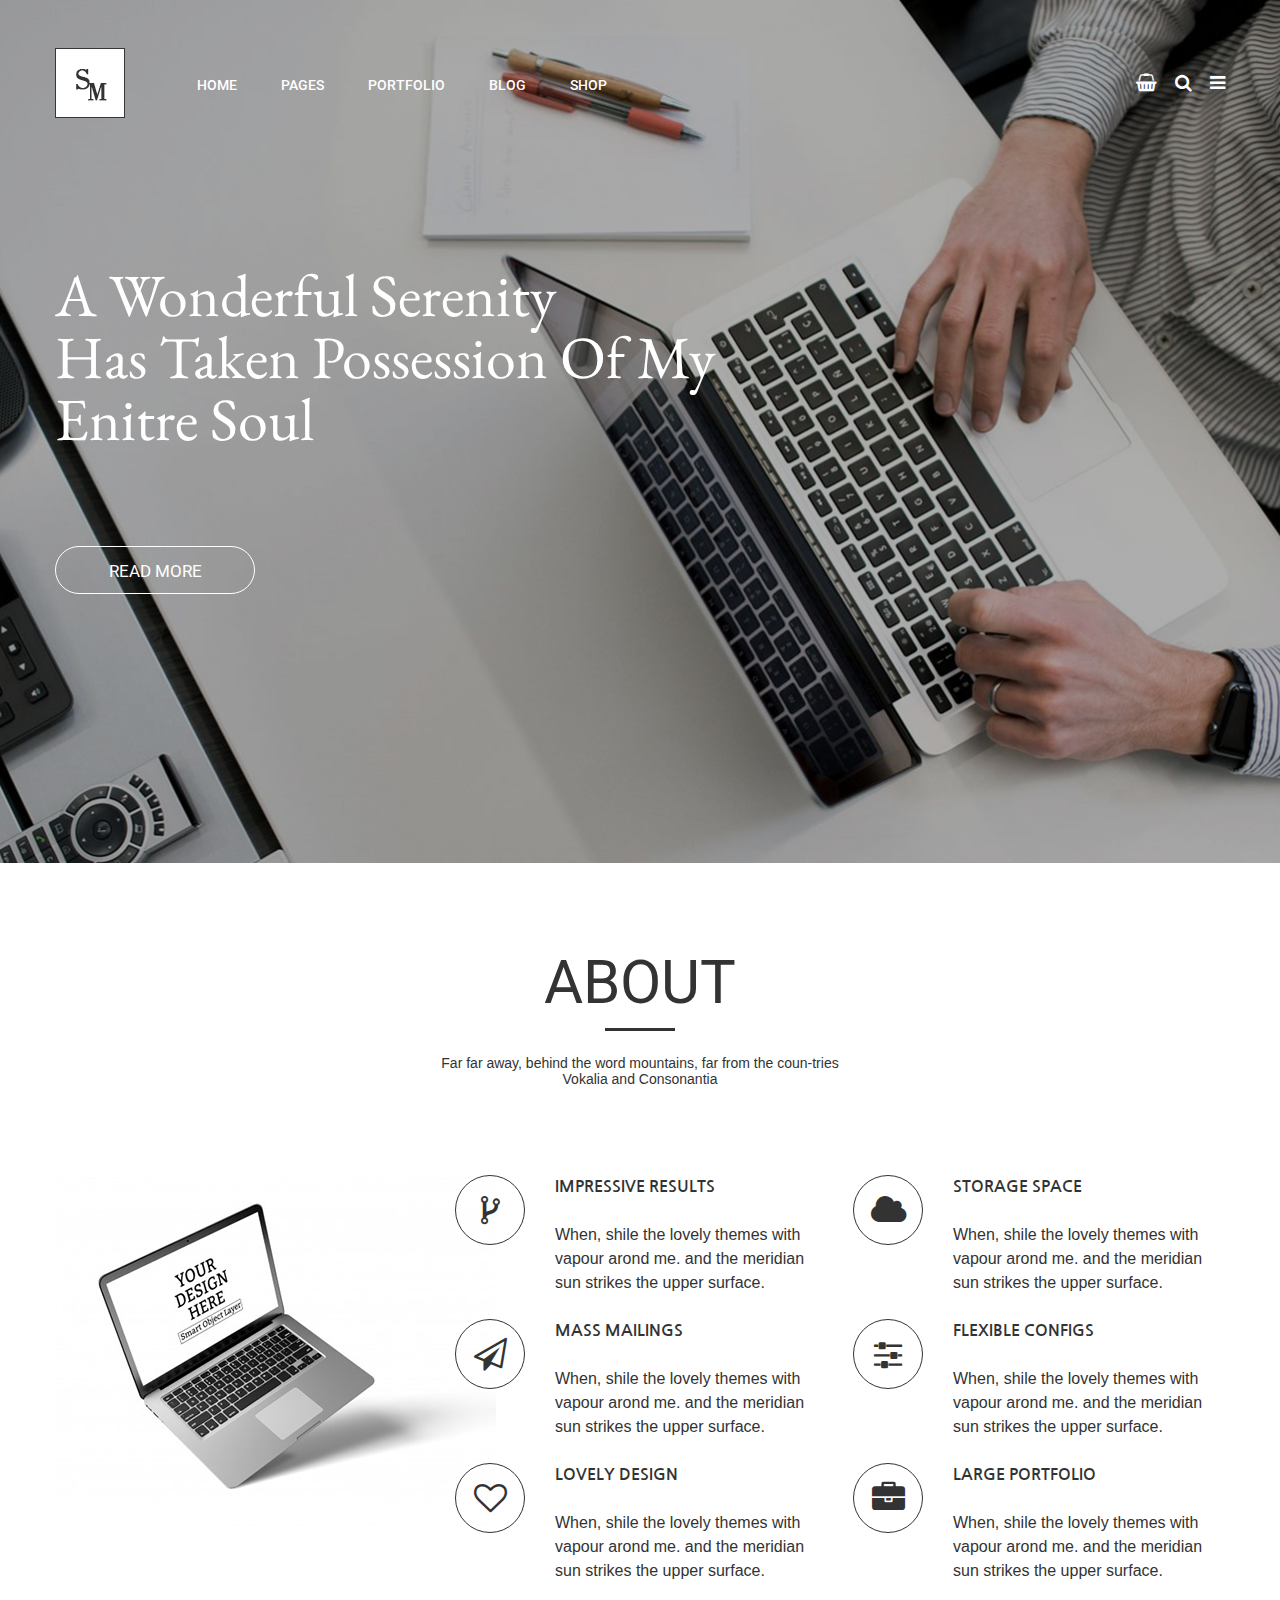
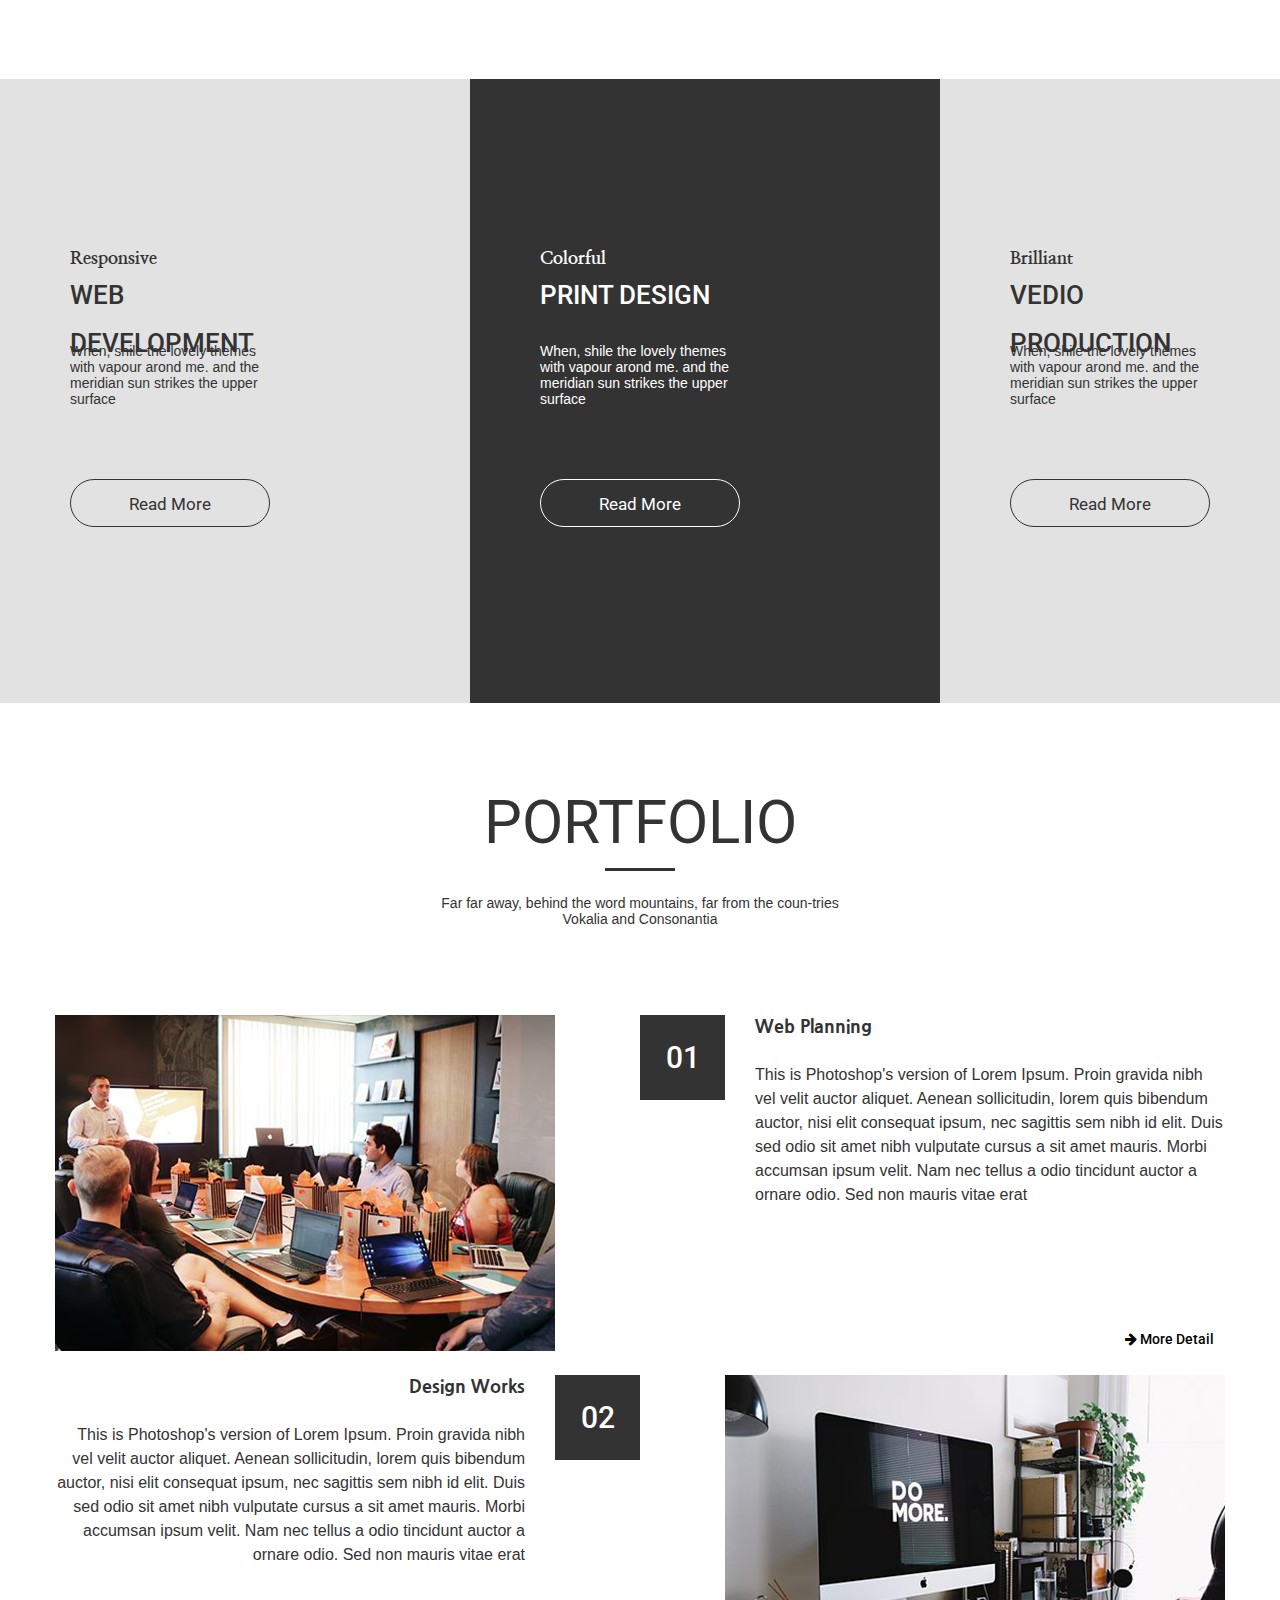
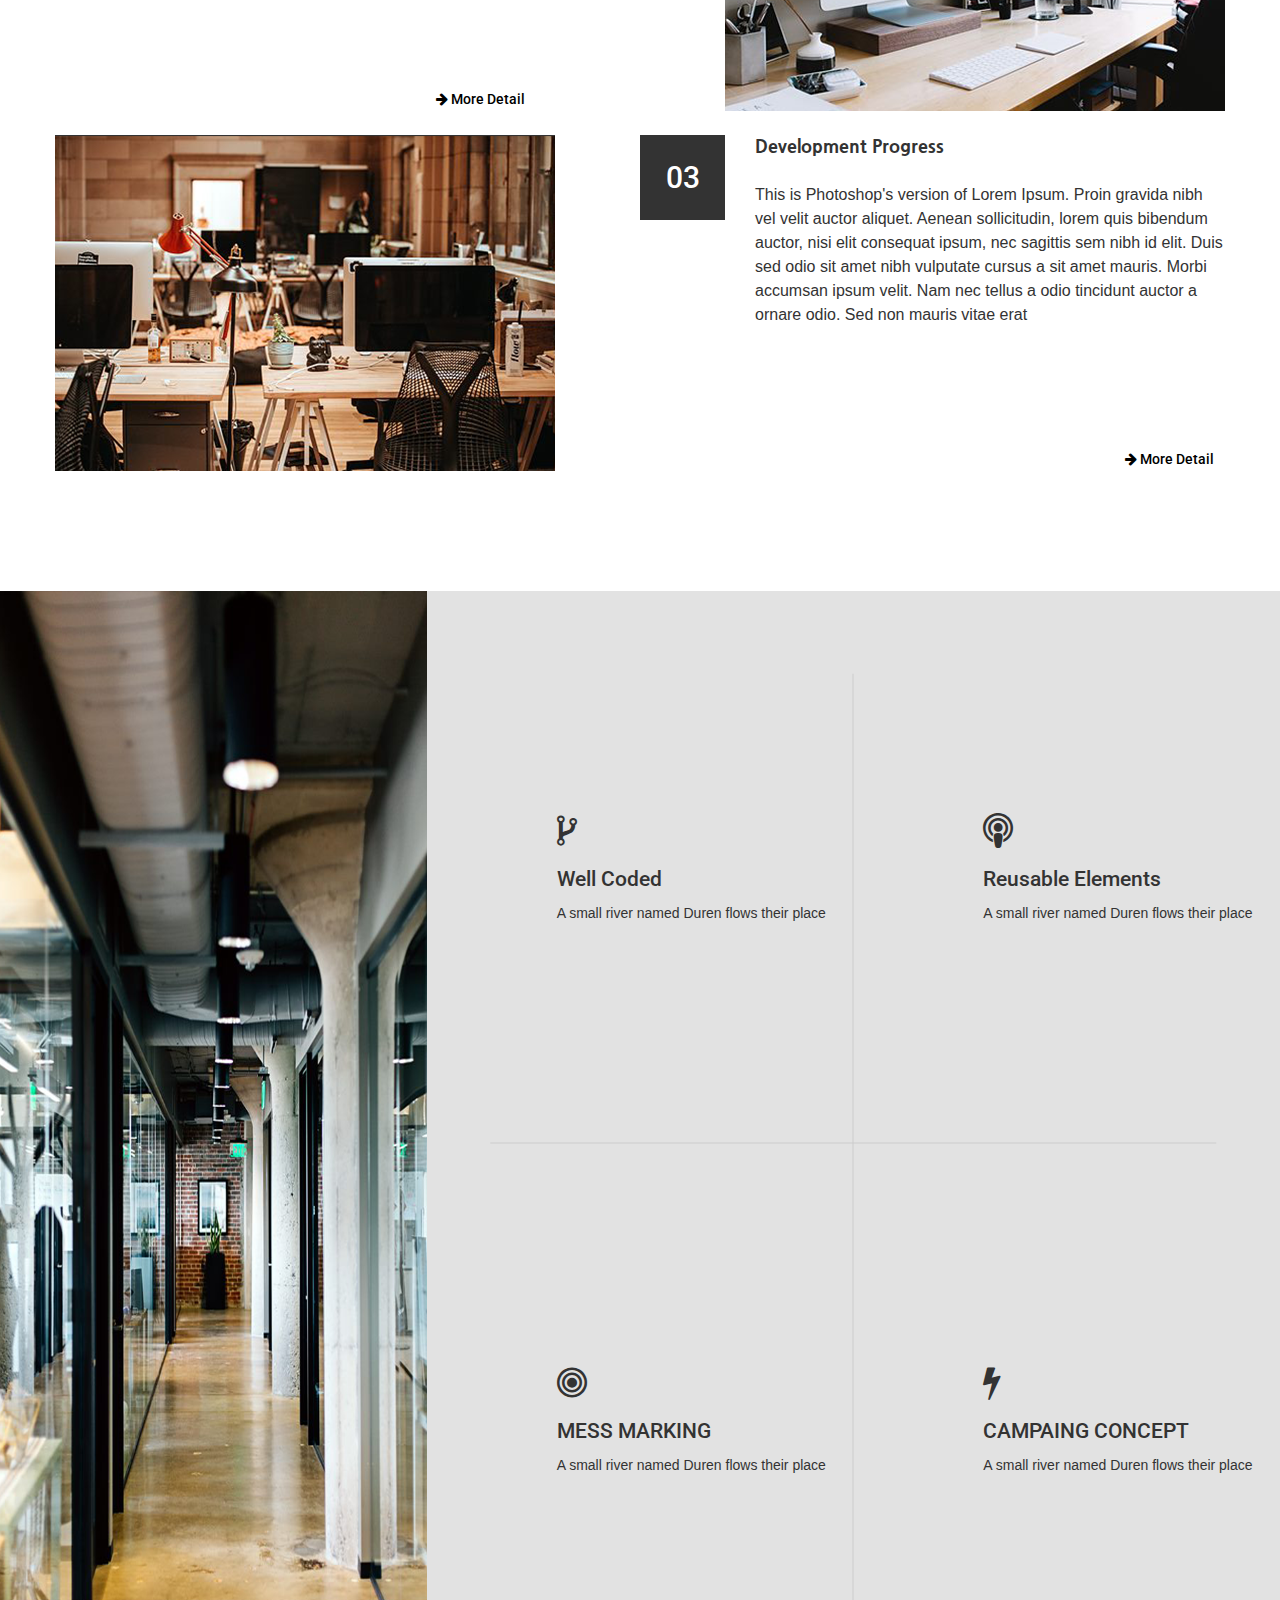
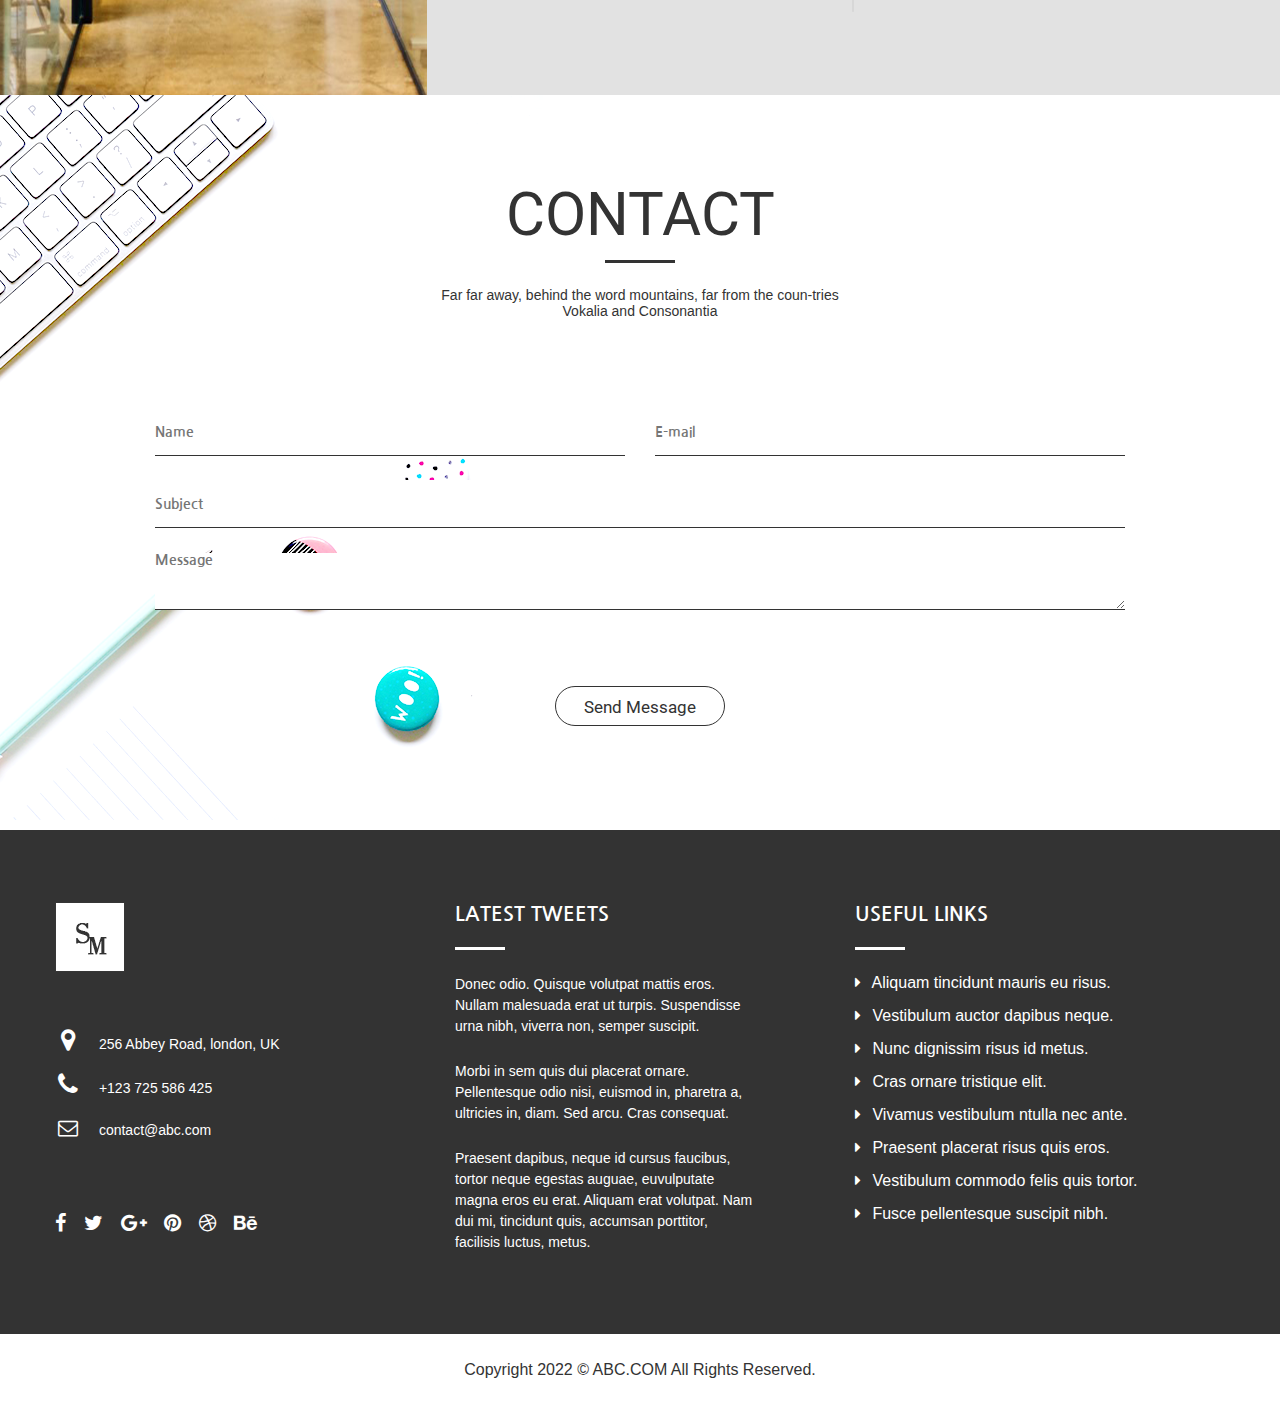
<file: 웹/html/main.html>
<!DOCTYPE html>
<html lang="en">
<head>
  <meta charset="UTF-8">
  <meta http-equiv="X-UA-Compatible" content="IE=edge">
  <meta name="viewport" content="width=device-width, initial-scale=1.0">
  <title>Agent Project</title>

  <!-- font-awesome CSS -->
  <link rel='stylesheet' href='https://cdnjs.cloudflare.com/ajax/libs/font-awesome/4.7.0/css/font-awesome.min.css'>

  <!-- My CSS -->
  <link rel="stylesheet" href="../css/main.css">
</head>
<body>
  
  <div id="wrap">
    
    <!-- header Area Start -->
    <div id="header">

      <div class="container">

        <!-- Logo -->
        <h1><a href="#" class="ir">Agent Project</a></h1>

        <!-- Gnb -->
        <div class="gnb">
          <ul>
            <li><a href="#">HOME</a></li>
            <li><a href="#">PAGES</a></li>
            <li><a href="#">PORTFOLIO</a></li>
            <li><a href="#">BLOG</a></li>
            <li><a href="#">SHOP</a></li>
          </ul>
        </div>
        
        <!-- Icon-group -->
        <div class="icon-group">
          <a href="#"><i class='fa fa-shopping-basket' aria-hidden='true'></i></a>
          <a href="#"><i class='fa fa-search' aria-hidden='true'></i></a>
          <a href="#"><i class='fa fa-bars' aria-hidden='true'></i></a>
        </div>
      </div>

    </div> <!-- header Area End -->

    
    <!-- intro Area Start -->
    <div id="intro">

      <div class="container">
        <div class="text-box">
          <h2>
            A Wonderful Serenity<br>
            Has Taken Possession Of My<br>
            Enitre Soul
          </h2>

          <a href="#" class="btn btn1">READ MORE</a>
        </div>
      </div>

    </div> <!-- intro Area End -->

    
    <!-- about Area Start -->
    <div id="about">

      <!-- Title Area Start -->
      <div class="title">
        <div class="container">
          <h2>ABOUT</h2>
          <p>Far far away, behind the word mountains, far from the coun-tries Vokalia and Consonantia</p>
        </div>
      </div>

      <!-- Content Area Start -->
      <div class="content">
        <div class="container">
          
          <!-- right-box -->
          <div class="right-box">

            <div>
              <h3>IMPRESSIVE RESULTS</h3>
              <p>When, shile the lovely themes with vapour arond me. and the meridian sun strikes the upper surface.</p>
              <div class="icon"><i class='fa fa-code-fork' aria-hidden='true'></i></div>
            </div>
            <div>
              <h3>STORAGE SPACE</h3>
              <p>When, shile the lovely themes with vapour arond me. and the meridian sun strikes the upper surface.</p>
              <div class="icon"><i class='fa fa-cloud' aria-hidden='true'></i></div>
            </div>
            <div>
              <h3>MASS MAILINGS</h3>
              <p>When, shile the lovely themes with vapour arond me. and the meridian sun strikes the upper surface.</p>
              <div class="icon"><i class='fa fa-paper-plane-o' aria-hidden='true'></i></div>
            </div>
            <div>
              <h3>FLEXIBLE CONFIGS</h3>
              <p>When, shile the lovely themes with vapour arond me. and the meridian sun strikes the upper surface.</p>
              <div class="icon"><i class='fa fa-sliders' aria-hidden='true'></i></div>
            </div>
            <div>
              <h3>LOVELY DESIGN</h3>
              <p>When, shile the lovely themes with vapour arond me. and the meridian sun strikes the upper surface.</p>
              <div class="icon"><i class='fa fa-heart-o' aria-hidden='true'></i></div>
            </div>
            <div>
              <h3>LARGE PORTFOLIO</h3>
              <p>When, shile the lovely themes with vapour arond me. and the meridian sun strikes the upper surface.</p>
              <div class="icon"><i class='fa fa-briefcase' aria-hidden='true'></i></div>
            </div>

          </div>

        </div>
      </div>

      <!-- Whatido Area Start -->
      <div class="whatido">
        <div>
          <div class="deco">Responsive</div>
          <h3>WEB DEVELOPMENT</h3>  
          <p>When, shile the lovely themes with vapour arond me. and the   meridian sun strikes the upper surface</p>
          <a href="#" class="btn btn2">Read More</a>
        </div>

        <div>
          <div class="deco">Colorful</div>
          <h3>PRINT DESIGN</h3>  
          <p>When, shile the lovely themes with vapour arond me. and the   meridian sun strikes the upper surface</p>
          <a href="#" class="btn btn1">Read More</a>
        </div>

        <div>
          <div class="deco">Brilliant</div>
          <h3>VEDIO PRODUCTION</h3>  
          <p>When, shile the lovely themes with vapour arond me. and the   meridian sun strikes the upper surface</p>
          <a href="#" class="btn btn2">Read More</a>
        </div>
      </div>

    </div> <!-- about Area End -->

    
    <!-- works Area Start -->
    <div id="works">

      <!-- Title Area Start -->
      <div class="title">
        <div class="container">
          <h2>PORTFOLIO</h2>
          <p>Far far away, behind the word mountains, far from the coun-tries Vokalia and Consonantia</p>
        </div>
      </div>
      
      
      <!-- Content Area Start -->
      <div class="content">
        <div class="container">

          <!-- Work Box1 -->
          <div class="work work1">
            <img src="../images/work-img1.png" alt="Photo1">
            <div>
              <div class="count">01</div>
              <h3>Web Planning</h3>
              <p>This is Photoshop's version  of Lorem Ipsum. Proin gravida nibh vel velit auctor aliquet. Aenean sollicitudin, lorem quis bibendum auctor, nisi elit consequat ipsum, nec sagittis sem nibh id elit. Duis sed odio sit amet nibh vulputate cursus a sit amet mauris. Morbi accumsan ipsum velit. Nam nec tellus a odio tincidunt auctor a  ornare odio. Sed non  mauris vitae erat</p>
              <a href="#">
                <i class='fa fa-arrow-right' aria-hidden='true'></i> More Detail
              </a>
            </div>
          </div>

          <!-- Work Box2 -->
          <div class="work work2">
            <img src="../images/work-img2.png" alt="Photo2">
            <div>
              <div class="count">02</div>
              <h3>Design Works</h3>
              <p>This is Photoshop's version  of Lorem Ipsum. Proin gravida nibh vel velit auctor aliquet. Aenean sollicitudin, lorem quis bibendum auctor, nisi elit consequat ipsum, nec sagittis sem nibh id elit. Duis sed odio sit amet nibh vulputate cursus a sit amet mauris. Morbi accumsan ipsum velit. Nam nec tellus a odio tincidunt auctor a  ornare odio. Sed non  mauris vitae erat</p>
              <a href="#">
                <i class='fa fa-arrow-right' aria-hidden='true'></i> More Detail
              </a>
            </div>
          </div>

          <!-- Work Box3 -->
          <div class="work work3">
            <img src="../images/work-img3.png" alt="Photo3">
            <div>
              <div class="count">03</div>
              <h3>Development Progress</h3>
              <p>This is Photoshop's version  of Lorem Ipsum. Proin gravida nibh vel velit auctor aliquet. Aenean sollicitudin, lorem quis bibendum auctor, nisi elit consequat ipsum, nec sagittis sem nibh id elit. Duis sed odio sit amet nibh vulputate cursus a sit amet mauris. Morbi accumsan ipsum velit. Nam nec tellus a odio tincidunt auctor a  ornare odio. Sed non  mauris vitae erat</p>
              <a href="#">
                <i class='fa fa-arrow-right' aria-hidden='true'></i> More Detail
              </a>
            </div>
          </div>

        </div>
      </div>

    </div> <!-- works Area End -->

    
    <!-- features Area Start -->
    <div id="features">

      <!-- left-box Area Start -->
      <div class="left-box">
        <img src="../images/f-photo.png" alt="사무실 이미지">
      </div>


      <!-- right-box Area Start -->
      <div class="right-box">
        <div>
          <div class="icon">
            <i class='fa fa-code-fork' aria-hidden='true'></i>
          </div>
          <h3>Well Coded</h3>
          <p>A small river named Duren flows their place</p>
        </div>
        <div>
          <div class="icon">
            <i class='fa fa-podcast' aria-hidden='true'></i>
          </div>
          <h3>Reusable Elements</h3>
          <p>A small river named Duren flows their place</p>
        </div>
        <div>
          <div class="icon">
            <i class='fa fa-bullseye' aria-hidden='true'></i>
          </div>
          <h3>MESS MARKING</h3>
          <p>A small river named Duren flows their place</p>
        </div>
        <div>
          <div class="icon">
            <i class='fa fa-bolt' aria-hidden='true'></i>
          </div>
          <h3>CAMPAING CONCEPT</h3>
          <p>A small river named Duren flows their place</p>
        </div>
      </div>  


    </div> <!-- features Area End -->

    
    <!-- contact Area Start -->
    <div id="contact">

      <!-- Title Area Start -->
      <div class="title">
        <div class="container">
          <h2>CONTACT</h2>
          <p>Far far away, behind the word mountains, far from the coun-tries Vokalia and Consonantia</p>
        </div>
      </div>
      
      
      <!-- Content Area Start -->
      <div class="content">
        <div class="container">

          <form action="">
            <div>
              <div class="form-group">
                <label for="input_name" class="screen-hidden">Name</label>
                <input type="text" name="name" id="input_name" placeholder="Name"> 
              </div>
              <div class="form-group">
                <label for="input_mail" class="screen-hidden">E-mail</label>
                <input type="email" name="mail" id="input_mail" placeholder="E-mail">  
              </div>
            </div>
            <div class="form-group">
              <label for="input_subject" class="screen-hidden">Subject</label>
              <input type="text" name="subject" id="input_subject" placeholder="Subject">
            </div>
            <div class="form-group">
              <label for="input_msg" class="screen-hidden">Message</label>
              <textarea name="message" id="input_msg" cols="50" rows="4" placeholder="Message"></textarea>
            </div>
            <p><a href="#" class="btn btn2">Send Message</a></p>
          </form>

        </div>
      </div>

    </div> <!-- contact Area End -->

    
    <!-- footer Area Start -->
    <div id="footer">

      <!-- f-top Area Start -->
      <div class="f-top">
        <div class="container">

          <!-- f-box1 -->
          <div class="f-box1">

            <!-- Copy Logo -->
            <div class="copy-logo">
              <img src="../images/logo.png" alt="하단 로고이미지">
            </div>

            <!-- Address -->
            <address>
              <span><i class='fa fa-map-marker' aria-hidden='true'></i></span> 256 Abbey Road, london, UK<br>
              <span><i class='fa fa-phone' aria-hidden='true'></i></span> +123 725 586 425<br>
              <span><i class='fa fa-envelope-o' aria-hidden='true'></i></span> contact@abc.com  
            </address>

            <!-- SNS Group -->
            <div class="sns-group">
              <a href="#"><i class='fa fa-facebook' aria-hidden='true'></i></a> 
              <a href="#"><i class='fa fa-twitter' aria-hidden='true'></i></a> 
              <a href="#"><i class='fa fa-google-plus' aria-hidden='true'></i></a> 
              <a href="#"><i class='fa fa-pinterest' aria-hidden='true'></i></a> 
              <a href="#"><i class='fa fa-dribbble' aria-hidden='true'></i></a> 
              <a href="#"><i class='fa fa-behance' aria-hidden='true'></i></a>
            </div>

          </div>
          
          <!-- f-box2 -->
          <div class="f-box2">
            <h3>LATEST TWEETS</h3>
            <p>Donec odio. Quisque volutpat mattis eros. Nullam malesuada erat ut turpis. Suspendisse urna nibh, viverra non, semper suscipit.</p>
            <p>Morbi in sem quis dui placerat ornare. Pellentesque odio nisi, euismod in, pharetra a, ultricies in, diam. Sed arcu. Cras consequat.</p>
            <p>Praesent dapibus, neque id cursus faucibus, tortor neque egestas auguae, euvulputate magna eros eu erat. Aliquam erat volutpat. Nam dui mi, tincidunt quis, accumsan porttitor, facilisis luctus, metus.</p>
          </div>
                    
          <!-- f-box3 -->
          <div class="f-box3">
            <h3>USEFUL LINKS</h3>

            <ul>
              <li>
                <i class='fa fa-caret-right' aria-hidden='true'></i> 
                Aliquam tincidunt mauris eu risus.
              </li>
              <li>
                <i class='fa fa-caret-right' aria-hidden='true'></i> 
                Vestibulum auctor dapibus neque.
              </li>
              <li>
                <i class='fa fa-caret-right' aria-hidden='true'></i> 
                Nunc dignissim risus id metus.
              </li>
              <li>
                <i class='fa fa-caret-right' aria-hidden='true'></i> 
                Cras ornare tristique elit.
              </li>
              <li>
                <i class='fa fa-caret-right' aria-hidden='true'></i> 
                Vivamus vestibulum ntulla nec ante.
              </li>
              <li>
                <i class='fa fa-caret-right' aria-hidden='true'></i> 
                Praesent placerat risus quis eros.
              </li>
              <li>
                <i class='fa fa-caret-right' aria-hidden='true'></i> 
                Vestibulum commodo felis quis tortor.
              </li>
              <li>
                <i class='fa fa-caret-right' aria-hidden='true'></i> 
                Fusce pellentesque suscipit nibh.
              </li>
            </ul>
          </div>

        </div>
      </div>
      
      <!-- f-bottom Area Start -->
      <div class="f-bottom">
        <div class="container">
          <p>Copyright 2022 &copy; ABC.COM  All Rights Reserved.</p>
        </div>
      </div>

    </div> <!-- footer Area End -->

  </div>
  
  

</body>
</html>
</file>
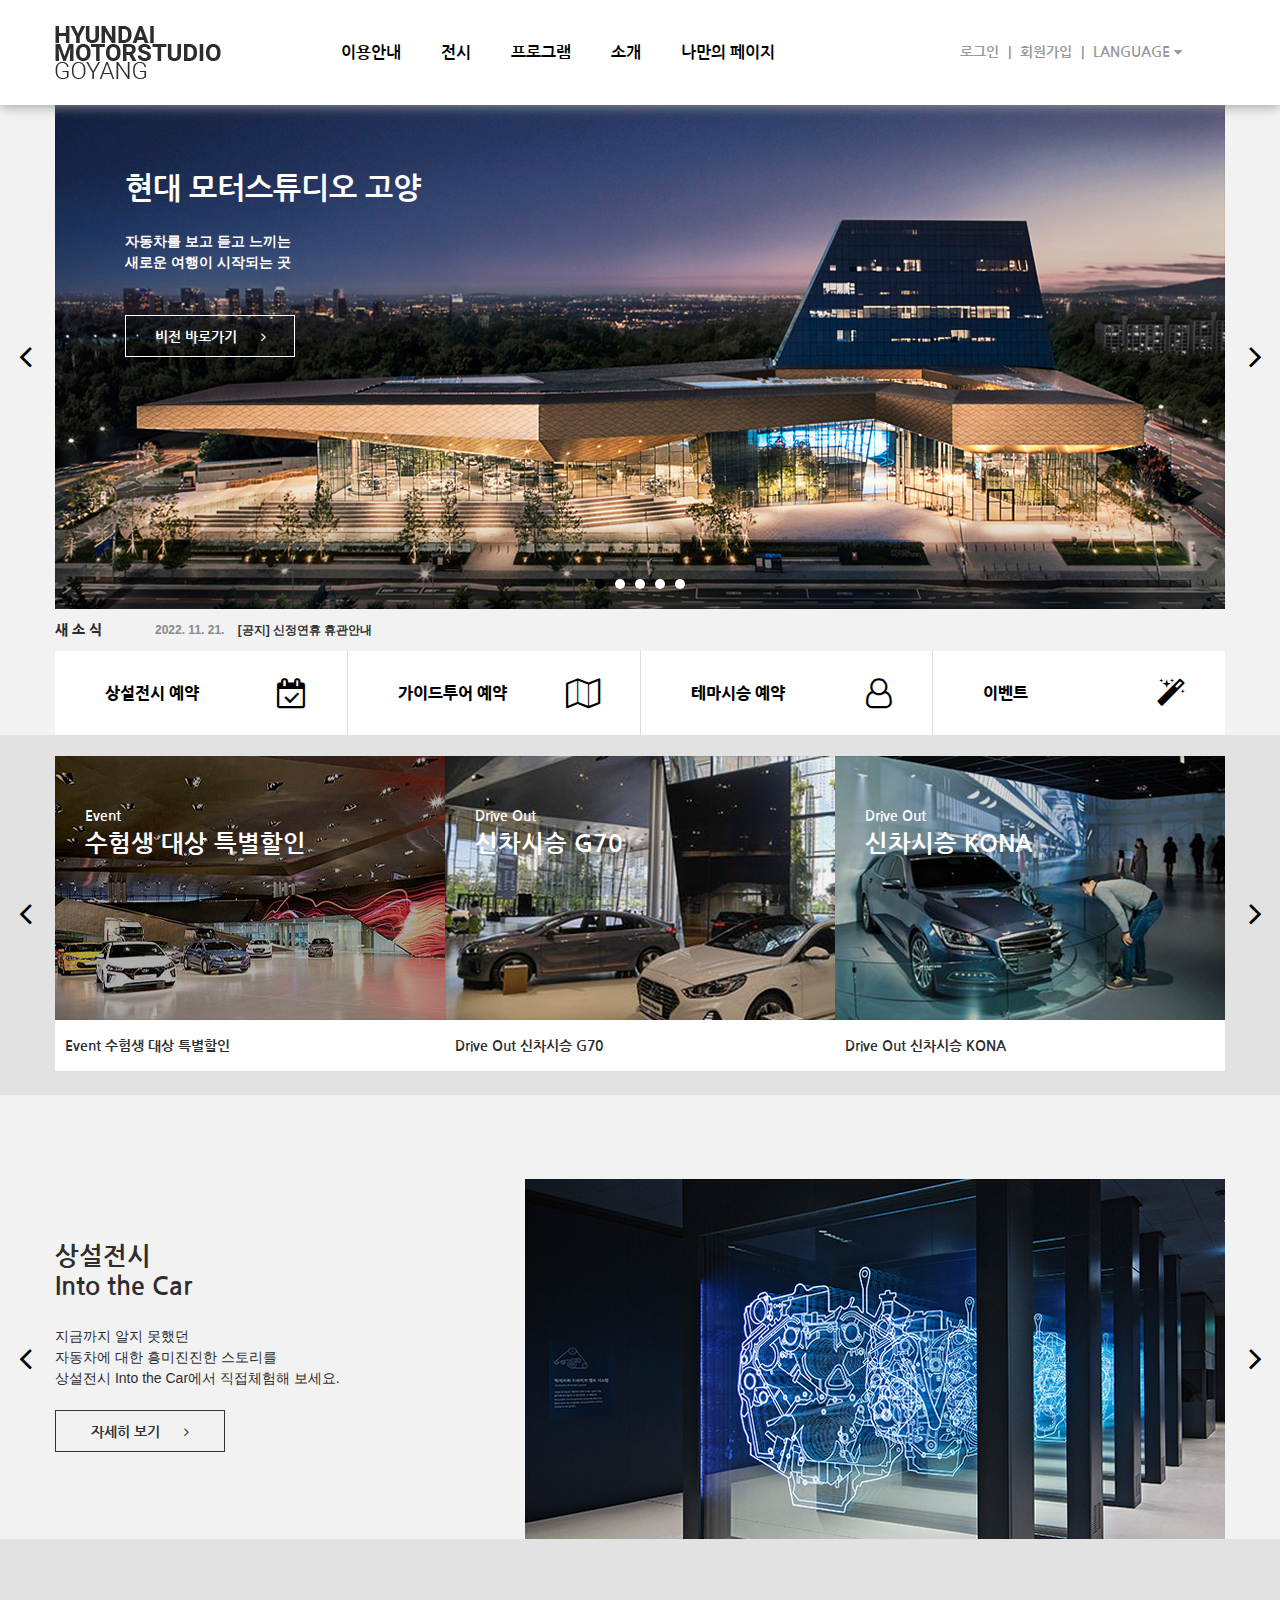
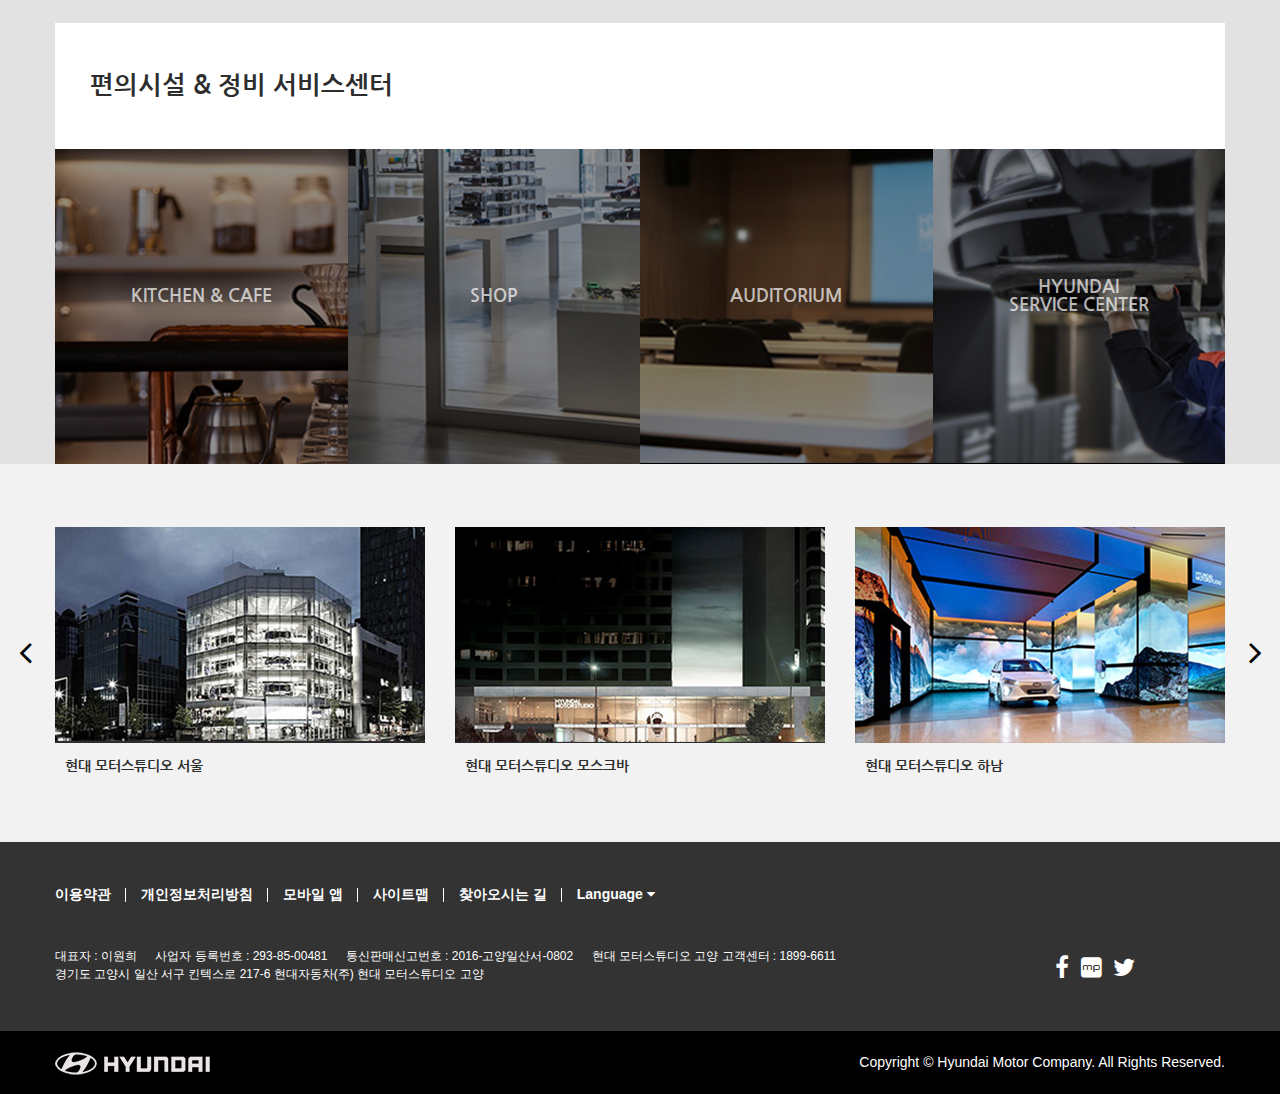
<file: 현대/html/main.html>
<!DOCTYPE html>
<html lang="en">
<head>
  <meta charset="UTF-8">
  <meta http-equiv="X-UA-Compatible" content="IE=edge">
  <meta name="viewport" content="width=device-width, initial-scale=1.0">
  <title>현대 고양 모터스</title>

  <link rel='stylesheet' href='https://cdnjs.cloudflare.com/ajax/libs/font-awesome/4.7.0/css/font-awesome.min.css'>

  <link rel="stylesheet" href="../css/main.css">

</head>
<body>
  
  <div id="wrap">

    
    <!-- header Area Start -->
    <div id="header">
      <div class="container">

        <!-- Logo -->
        <h1><a href="#" class="ir">현대 고양 모터스</a></h1>

        <!-- Gnb -->
        <div class="gnb">
          <ul>
            <li><a href="#">이용안내</a></li>
            <li><a href="#">전시</a></li>
            <li><a href="#">프로그램</a></li>
            <li><a href="#">소개</a></li>
            <li><a href="#">나만의 페이지</a></li>
          </ul>
        </div>

        <!-- Login-box -->
        <div class="login-box"> 
          <a href="#">로그인</a> | 
          <a href="#">회원가입</a> | 
          <a href="#">LANGUAGE <i class='fa fa-caret-down' aria-hidden='true'></i></a>
        </div> 

      </div>
    </div> <!-- header Area End -->

    
    <!-- mainview Area Start -->
    <div id="mainview">
      <div class="container">

        <!-- Slider Wrap Area Start -->
        <div class="slider-wrap">

          <!-- Pager Area Start -->
          <ul class="pager">
            <li><a href="#" class="pager-act">1</a></li>
            <li><a href="#">2</a></li>
            <li><a href="#">3</a></li>
            <li><a href="#">4</a></li>
            <li><a href="#">5</a></li>
          </ul>

          <!-- Sliders Area Start -->
          <div class="sliders">
            <div class="slider-item">
              <div class="caption">
                <h2>현대 모터스튜디오 고양</h2>
                <p>자동차를 보고 듣고 느끼는<br> 새로운 여행이 시작되는 곳</p>
                <a href="#" class="btn btn1">
                  비전 바로가기 
                  <i class='fa fa-angle-right' aria-hidden='true'></i>
                </a>
              </div>
            </div>
          </div>

          <!-- Controls Area Start -->
          <div class="controls">
            <a href="#" class="next">
              <i class='fa fa-angle-right' aria-hidden='true'></i>
            </a> 
            <a href="#" class="prev">
              <i class='fa fa-angle-left' aria-hidden='true'></i>
            </a>
          </div>

        </div>

        <!-- News Area Start -->
        <div class="news">
          <h3>새 소 식</h3>
          <ul>
            <li><a href="#">2022. 11. 21. <strong>[공지] 신정연휴 휴관안내</strong></a></li>
          </ul>
        </div>

        <!-- Reserved Area Start -->
        <div class="reserved">
          <ul>
            <li>
              <a href="#"><strong>상설전시 예약</strong> <i class='fa fa-calendar-check-o' aria-hidden='true'></i></a>
            </li>
            <li>
              <a href="#"><strong>가이드투어 예약</strong> <i class='fa fa-map-o' aria-hidden='true'></i></a
                ></li>
            <li>
              <a href="#"><strong>테마시승 예약</strong> <i class='fa fa-user-o' aria-hidden='true'></i></a>
            </li>
            <li>
              <a href="#"><strong>이벤트</strong> <i class='fa fa-magic' aria-hidden='true'></i></a>
            </li>
          </ul>
        </div>

      </div>
    </div> <!-- mainview Area End -->

    
    <!-- contents Area Start -->
    <div id="contents">
      
      <!-- event Area Start -->
      <div class="event">
        <div class="container">

          <!-- Slider Wrap Area Start -->
          <div class="slider-wrap">

            <!-- Sliders Area Start -->
            <div class="sliders">

              <div class="slider-item">
                <div class="img-box">
                  <img src="../images/event-bg1.png" alt="이벤트사진1">
                  <div class="caption">
                    <span>Event</span><br> 수험생 대상 특별할인
                  </div>
                </div>
                <h3>Event 수험생 대상 특별할인</h3>                
              </div>

              <div class="slider-item">
                <div class="img-box">
                  <img src="../images/event-bg2.png" alt="이벤트사진2">
                  <div class="caption">
                    <span>Drive Out</span><br> 신차시승 G70
                  </div>
                </div>
                <h3>Drive Out 신차시승 G70</h3>                
              </div>

              <div class="slider-item">
                <div class="img-box">
                  <img src="../images/event-bg3.png" alt="이벤트사진3">
                  <div class="caption">
                    <span>Drive Out</span><br> 신차시승 KONA
                  </div>
                </div>
                <h3>Drive Out 신차시승 KONA</h3>                
              </div>

            </div>

            <!-- Controls Area Start -->
            <div class="controls">
              <a href="#" class="next">
                <i class='fa fa-angle-right' aria-hidden='true'></i>
              </a> 
              <a href="#" class="prev">
                <i class='fa fa-angle-left' aria-hidden='true'></i>
              </a>
            </div>

          </div>

        </div>
      </div>  <!-- event Area End -->

      
      <!-- show Area Start -->
      <div class="show">
        <div class="container">
          
          <!-- Slider Wrap Area Start -->
        <div class="slider-wrap">    

          <!-- Sliders Area Start -->
          <div class="sliders">

            <div class="slider-item">
              <div class="text-box">
                <h2>상설전시<br> Into the Car</h2>
                <p>
                  지금까지 알지 못했던<br>
                  자동차에 대한 흥미진진한 스토리를<br>
                  상설전시 Into the Car에서 직접체험해 보세요.
                </p>
                <a href="#" class="btn btn2">
                  자세히 보기 <i class='fa fa-angle-right' aria-hidden='true'></i>
                </a>
              </div> 

              <img src="../images/show-img.png" alt="상설전시 사진">
            </div>

          </div>

          <!-- Controls Area Start -->
          <div class="controls">
            <a href="#" class="next">
              <i class='fa fa-angle-right' aria-hidden='true'></i>
            </a> 
            <a href="#" class="prev">
              <i class='fa fa-angle-left' aria-hidden='true'></i>
            </a>
          </div>

        </div>

        </div>
      </div>  <!-- show Area End -->

      
      <!-- service Area Start -->
      <div class="service">
        <div class="container">
          
          <h2>편의시설 & 정비 서비스센터</h2>

          <div class="items">

            <div class="item">
              <img src="../images/service-bg1.png" alt="서비스 이미지1">
              <div class="caption">
                <div><h3>KITCHEN & CAFE</h3></div>
                <div>
                  <h3>KITCHEN & CAFE</h3>
                  <p>
                    부담 없이 즐길 수 있는<br>
                    현대 모터스튜디오 고양만의 풍요로운<br>
                    F&B 서비스
                  </p>
                </div>
              </div>
            </div>

            <div class="item">
              <img src="../images/service-bg2.png" alt="서비스 이미지2">
              <div class="caption">
                <div><h3>SHOP</h3></div>
                <div>
                  <h3>SHOP</h3>
                  <p>
                    세련된 라이프 스타일 디자인 제품을<br>
                    만날 수 있는 현대 모터스튜디오<br>
                    브랜드 컬렉션
                  </p>
                </div>
              </div>
            </div>

            <div class="item">
              <img src="../images/service-bg3.png" alt="서비스 이미지3">
              <div class="caption">
                <div><h3>AUDITORIUM</h3></div>
                <div>
                  <h3>AUDITORIUM</h3>
                  <p>
                    다양한 행사를 진행할 수 있는<br>
                    다목적홀 대관 서비스
                  </p>
                </div>
              </div>
            </div>

            <div class="item">
              <img src="../images/service-bg4.png" alt="서비스 이미지4">
              <div class="caption">
                <div><h3>HYUNDAI<br> SERVICE CENTER</h3></div>
                <div>
                  <h3>HYUNDAI<br> SERVICE CENTER</h3>
                  <p>
                    고양서비스센터에서만<br>
                    제공되는 차별화된<br>
                    차량 정비 서비스
                  </p>
                </div>
              </div>
            </div>

          </div>

        </div>
      </div>  <!-- service Area End -->

      
      <!-- family Area Start -->
      <div class="family">
        <div class="container">
          
          <!-- Slider Wrap Area Start -->
          <div class="slider-wrap">

            <!-- Sliders Area Start -->
            <div class="sliders">

              <div class="slider-item">                
                <img src="../images/family-img1.png" alt="패밀리사이트 사진1">
                <h3>현대 모터스튜디오 서울</h3>                
              </div>

              <div class="slider-item">
                <img src="../images/family-img2.png" alt="패밀리사이트 사진2">
                <h3>현대 모터스튜디오 모스크바</h3>                
              </div>

              <div class="slider-item">
                <img src="../images/family-img3.png" alt="패밀리사이트 사진3">
                <h3>현대 모터스튜디오 하남</h3>                
              </div>

            </div>

            <!-- Controls Area Start -->
            <div class="controls">
              <a href="#" class="next">
                <i class='fa fa-angle-right' aria-hidden='true'></i>
              </a> 
              <a href="#" class="prev">
                <i class='fa fa-angle-left' aria-hidden='true'></i>
              </a>
            </div>

          </div>

        </div>
      </div>   <!-- family Area End -->


    </div> <!-- contents Area End -->

    
    <!-- footer Area Start -->
    <div id="footer">

      <!-- f-top Area Start -->
      <div class="f-top">
        <div class="container">
          
          <!-- f-menu -->
          <div class="f-menu">
            <ul> 
              <li><a href="#">이용약관</a></li>
              <li><a href="#">개인정보처리방침</a></li>
              <li><a href="#">모바일 앱</a></li>
              <li><a href="#">사이트맵</a></li>
              <li><a href="#">찾아오시는 길</a></li>
              <li><a href="#">Language <i class='fa fa-caret-down' aria-hidden='true'></i></a></li>
            </ul>
          </div> 

          <!-- sns-group -->
          <div class="sns-group">
            <a href="#"><i class='fa fa-facebook' aria-hidden='true'></i></a> 
            <a href="#"><i class='fa fa-meanpath' aria-hidden='true'></i></a> 
            <a href="#"><i class='fa fa-twitter' aria-hidden='true'></i></a>
          </div>

          <!-- address -->
          <address>
            <span>대표자 : 이원희</span> 
            <span>사업자 등록번호 : 293-85-00481</span>
            <span>통신판매신고번호 : 2016-고양일산서-0802</span>
            현대 모터스튜디오 고양 고객센터 : 1899-6611<br>  
            경기도 고양시 일산 서구 킨텍스로 217-6 현대자동차(주) 현대 모터스튜디오 고양
          </address>

        </div>
      </div> <!-- f-top Area End -->
      
      
      <!-- f-bottom Area Start -->
      <div class="f-bottom">
        <div class="container">
          
          <!-- copylogo -->
          <div class="copylogo">
            <img src="../images/footer-logo.png" alt="카피라이트 로고이미지">
          </div>

          <!-- copyright -->
          <p>Copyright &copy; Hyundai Motor Company. All Rights Reserved.</p>

        </div>
      </div> <!-- f-bottom Area End -->

    </div>  <!-- footer Area End -->


  </div>

</body>
</html>
</file>
<file: 레티나/css/main.css>
@charset "utf-8";

@import url(reset.css);


/* ******************* 레이아웃 구성시작 **************** */
#wrap{ width: 100%; height: auto; }

#header{ height: 63px; }
#mainview{ height: auto; }
#mainview .m-top{ 
  height: 504px;  
  background: #000 url(../images/index/i_mainview-bg.png) no-repeat top center;
}
#mainview .m-bottom{ height: 105px; background-color: #333; }
#contents{ height: auto; }
#contents>div{ padding: 105px 0; }
#footer{ height: 105px; background-color: #333; }

.container{ width: 1170px; height: 100%; margin: auto; }

 
/* ******************* 공통영역 선언시작 **************** */
 
/* Button Style Settings */
.btn{
  display: inline-block;
  height: 42px;
  font: bold 1.6rem/42px "Nanum Gothic", sans-serif;
  text-align: center;
  color: #2d2d2d;
}

.btn1{width: 170px; background-color: #ad5251; color: #fff;}
.btn1:hover{background-color: #50adae;}

.btn2{padding: 0 20px; border: 1px solid #000;}
.btn2:hover{background-color: #ad5251; color: #fff;}



/* Title Style Setting */
.title{height: auto; margin-bottom: 63px; text-align: center;}
.title h2{
  height: 42px;
  font: bold 3rem/42px "Nanum Gothic", sans-serif;
}
.title p{ font-size: 1.4rem; }


 
/* ******************* 개별영역 선언시작 **************** */

/* ************** header Area Start *************** */

/* Logo */
#header h1{width: 103px; height: 63px; float: left;}
#header h1 a{
  background-image: url(../images/index/i_logo.png);
  background-position: 0 50%;
}


/* Gnb */
#header .gnb{width: 500px; height: 63px; float: right;}
#header .gnb li{height: 100%; float: left;}
#header .gnb li a{
  display: block;
  height: 100%;
  padding: 0 15px;
  font:bold 1.4rem/63px "Nanum Gothic", sans-serif;
}
#header .gnb li a:hover{ color: #c00; }


/* ************* mainview Area Start ************** */

/* ************ m-top Area Start ********** */
#mainview .m-top .container{ position: relative; }
#mainview .m-top .container>div{ position: absolute; }

/* text-box */
#mainview .m-top .text-box{
  width: 400px; 
  height: 126px;
  left: 0;
  top: 50%;
  margin-top: -63px;
  color: #fff;
}
#mainview .m-top .text-box h2{
  height: 84px;
  font: 400 6rem/60px 'Roboto', sans-serif;
  margin-bottom: 10px;
}
#mainview .m-top .text-box h2 span{ 
  display: block;
  height: 30px;
  font-size: 3rem; 
  line-height: 30px; 
}
#mainview .m-top .text-box p{ font-size: 1.4rem; }


/* img-box */
#mainview .m-top .img-box{
  width: 490px; 
  height: 347px;
  right: 70px;
  bottom: 84px;
}
#mainview .m-top .img-box img{width: 100%; height: 100%;}


/* ********** m-bottom Area Start ********* */
#mainview .m-bottom .container{padding-top: 21px; position: relative;}
#mainview .m-bottom .container h3{
  height: 42px;
  font: bold 1.6rem/42px "Nanum Gothic", sans-serif;
  color: #fff;
}
#mainview .m-bottom .container p{
  font-size: 1.4rem;
  color: #888;
  position: relative; top: -5px;
}
#mainview .m-bottom .container a{
  position: absolute; top: 30px; right: 70px;
}


/* ************** contents Area Start ************* */

/* ************* about Area Start ************ */
#contents .about .title p{
  height: 42px;
  font: bold italic 2rem/42px "Nanum Gothic", sans-serif;
  color: #888;
}

#contents .about .content{
  height: 231px;
  display: flex;
  justify-content: space-between;
}
#contents .about .content>div{
  width: 370px;
  text-align: center;
}
#contents .about .content .icon{
  display: inline-block;
  width: 105px;
  height: 105px;
  line-height: 105px;
  font-size: 3.6rem;
  border-radius: 50%;
  color: #0faf97;
  border: 2px solid #0faf97;
  margin-bottom: 21px;
}
#contents .about .content .icon:hover{
  color: #fff;
  background-color: #0faf97;
}
#contents .about .content h3{
  font: bold 1.8rem/42px "Nanum Gothic", sans-serif;
  margin-bottom: 21px;
}
#contents .about .content p{
  font-size: 1.4rem;
}



/* ************* works Area Start ************ */
#contents .works{padding-top: 0;}
#contents .works .gallery{ height: auto; }
#contents .works .gallery li{
  width: 370px;
  height: 336px;
  float: left;
  text-align: center;
  margin: 0 30px 63px 0;
  border: 1px solid #333;
}
#contents .works .gallery li:nth-child(3n){margin-right: 0;}
#contents .works .gallery li:nth-child(n+4){margin-bottom: 0;}
#contents .works .gallery li img{
  width: 100%; height: 231px; margin-bottom: 21px;
}
#contents .works .gallery li h3{
  height: 42px;
  font: bold 1.8rem/21px "Roboto", sans-serif;
}
#contents .works .gallery li h3 span{
  display: block;
  height: 21px;
  font-size: 1.4rem;
  color: #c00;
}
#contents .works .gallery li a{
  display: inline-block;
  width: 100px;
  height: 30px;
  font: bold 1.4rem/30px "Nanum Gothic", sans-serif;
  border: 1px solid #333;
  background-color: #fff;
  position: relative; top: 21px;
}
#contents .works .gallery li a:hover{
  background-color: #333;
  color: #fff;
}



/* ************* infor Area Start ************ */
#contents .infor{background-color: #dedede;}
#contents .infor .title p{ 
  color: #888; 
  font-weight: bold; 
  font-family: "Nanum Gothic", sans-serif;
}

#contents .infor .content{ 
  height: 336px; 
  display: flex;
  justify-content: space-between; 
  flex-direction: row-reverse; 
}
#contents .infor .content>div{
  width: 570px;
}
#contents .infor .content h3{
  height: 42px;
  font: bold 1.7rem/42px "Nanum Gothic", sans-serif;
  color: #888;
  letter-spacing: 1px;
  margin-bottom: 21px;
}
#contents .infor .content h3 span{color: #2d2d2d;}

#contents .infor .content ul{margin-bottom: 42px;}
#contents .infor .content li{
  height: 21px;
  font: 400 1.4rem/21px "맑은 고딕", sans-serif;
  margin-bottom: 15px;
  text-indent: 30px;
  background: url(../images/index/i_bullet.png) no-repeat 0 50%;
}

#contents .infor .content p{height: 42px;}
#contents .infor .content p a{font-size: 1.4rem;}


/* ************** footer Area Start *************** */
#footer p{
  height: 100%;
  font: 400 1.6rem/105px arial, sans-serif;
  color: #fff;
}
</file>
<file: 레티나/css/sub.css>
@charset "utf-8";

@import url(reset.css);


/* ******************* 레이아웃 구성시작 **************** */
#wrap{ width: 100%; height: auto; }

#header{ height: 63px; }
#contents{ height: auto; }
#footer{ height: 105px; background-color: #333; }

.container{ width: 1170px; height: 100%; margin: auto; }

 
/* ******************* 공통영역 선언시작 **************** */
 
/* Button Style Settings */
.btn{
  display: inline-block;
  height: 42px;
  font: bold 1.6rem/42px "Nanum Gothic", sans-serif;
  text-align: center;
  color: #2d2d2d;
}

.btn1{width: 170px; background-color: #ad5251; color: #fff;}
.btn1:hover{background-color: #50adae;}

.btn2{padding: 0 20px; border: 1px solid #000;}
.btn2:hover{background-color: #ad5251; color: #fff;}


/* ************** header Area Start *************** */

/* Logo */
#header h1{width: 103px; height: 63px; float: left;}
#header h1 a{
  background-image: url(../images/index/i_logo.png);
  background-position: 0 50%;
}


/* Gnb */
#header .gnb{width: 500px; height: 63px; float: right;}
#header .gnb li{height: 100%; float: left;}
#header .gnb li a{
  display: block;
  height: 100%;
  padding: 0 15px;
  font:bold 1.4rem/63px "Nanum Gothic", sans-serif;
}
#header .gnb li a:hover{ color: #c00; }


/* ************** contents Area Start *************** */
#contents .p-title{
  height: 105px;
  padding-top: 21px;
  background-color: #e5e5e5;
  border-top: 3px solid #ccc;
}
#contents .p-title .container{position: relative;}
#contents .p-title h2{
  height: 42px;
  font: 400 3rem/42px "Nanum Gothic", sans-serif;
}
#contents .p-title p{
  height: 21px;
  font: 400 1.4rem/21px "맑은 고딕", sans-serif;
}
#contents .p-title .page-nav{
  width: 200px;
  height: 21px;
  font: bold 1.3rem/21px "Nanum Gothic", sans-serif;
  text-align: right;
  position: absolute; right: 40px; bottom: 21px;
}
#contents .p-title .page-nav span{
  color: #c00;
  margin-left: 10px;
}


/* 아코디언 활성화 클래스 */
.act{background-image: url(../images/sub/s1_bullet-up.png) !important;}
/* .act div{display: block !important;} */



/* ************** footer Area Start *************** */
#footer p{
  height: 100%;
  font: 400 1.6rem/105px arial, sans-serif;
  color: #fff;
}


 
/* ******************* 개별영역 선언시작 **************** */

/* ************* Sub1 Page Area Start ************** */
#sub1 .p-content>div{ 
  padding: 105px 0; 
}
#sub1 .p-content>div .container{
  display: flex;
  justify-content: space-between;
}


/* section1 Area Start */
#sub1 .p-content .section1 .container{flex-direction: row-reverse;}
#sub1 .p-content .section1 .text-box{width: 570px;}
#sub1 .p-content .section1 .text-box h3{
  height: 42px;
  font: bold 1.8rem/42px "Nanum Gothic", sans-serif;
  margin-bottom: 21px;
  color: #888;
}
#sub1 .p-content .section1 .text-box h3 span{color: #2d2d2d;}
#sub1 .p-content .section1 .text-box p{
  font-size: 1.4rem;
  margin-bottom: 21px;
}


/* section2 Area Start */
#sub1 .p-content .section2{background-color: #e5e5e5;}
#sub1 .p-content .section2>div>div{ width: 570px; }

#sub1 .p-content .section2 h3{
  height: 42px;
  font: bold 2rem/42px "Nanum Gothic", sans-serif;
  margin-bottom: 21px;
  color: #888;
}
#sub1 .p-content .section2 h3 span{color: #2d2d2d;}
#sub1 .p-content .section2 p,
#sub1 .p-content .section2 .qna div{font-size: 1.4rem;}


/* left-box */
#sub1 .p-content .left-box p{margin-bottom: 21px;}
#sub1 .p-content .left-box ul{margin-top: 63px;}
#sub1 .p-content .left-box li{
  height: 42px;
  margin-bottom: 21px;
  border-bottom: 2px solid #c00;
}
#sub1 .p-content .left-box li:nth-child(1){width: 100%;}
#sub1 .p-content .left-box li:nth-child(2){width: 95%;}
#sub1 .p-content .left-box li:nth-child(3){width: 75%;}
#sub1 .p-content .left-box li h4{
  height: 42px;
  font: bold 1.6rem/42px "Nanum Gothic", sans-serif;
  position: relative;
}
#sub1 .p-content .left-box li h4 span{
  display: inline-block;
  font-size: 1.2rem;
  width: 70px;
  height: 25px;
  background-color: #000;
  color: #fff;
  line-height: 25px;
  text-align: center;
  border-radius: 5px;
  position: absolute; right: 0; top: 5px;
}
#sub1 .p-content .left-box li h4 span::after{
  content: '';
  display: block;
  width: 8px;
  height: 8px;
  background-color: #000;
  position: absolute; left: 50%; bottom: 0;
  margin-left: -4px;

  -webkit-transform: rotate(45deg) translateY(3px);
  -moz-transform: rotate(45deg) translateY(3px);
  -o-transform: rotate(45deg) translateY(3px);
  transform: rotate(45deg) translateY(3px);
}


/* right-box */
#sub1 .p-content .right-box .qna li{
  height: auto;
  margin-bottom: 10px;
}
#sub1 .p-content .right-box .qna a{
  display: block;
  height: 35px;
  font: bold 1.4rem/35px "Nanum Gothic", sans-serif;
  text-indent: 20px;
  background: #b5b5b5 url(../images/sub/s1_bullet-down.png) no-repeat 97% 50%;
}
#sub1 .p-content .right-box .qna div{
  padding: 20px;
  background-color: #c7c7c7;
  font-size: 1.3rem;
  line-height: 1.5;
  display: none;
}



/* ************* Sub2 Page Area Start ************** */
#sub2 .p-content{ padding: 63px 0 105px; }

#sub2 .p-content p{
  width: 830px;
  height: 42px;
  font-size: 1.4rem;
  margin-bottom: 63px;
}


/* g-menu */
#sub2 .p-content .g-menu{
  height: 84px;
  border-top: 1px solid #ccc;
  border-bottom: 1px solid #ccc; 
  padding: 21px 0;
  margin-bottom: 63px;
}
#sub2 .p-content .g-menu li{
  height: 42px;
  float: left;
  margin-right: 10px;
}
#sub2 .p-content .g-menu li a{
  display: block;
  height: 100%;
  padding: 0 20px;
  font: bold 1.4rem/42px "Nanum Gothic", sans-serif;
  border: 1px solid #888;
  background-color: #f2f2f2;
}
#sub2 .p-content .g-menu li a:hover{background-color: #e2e2e2;}


/* gallery */
#sub2 .p-content .gallery li{
  width: 270px;
  height: 273px;
  border: 1px solid #888;
  text-align: center;
  float: left;
  margin: 0 30px 21px 0;
}
#sub2 .p-content .gallery li:nth-child(4n){margin-right: 0;}
#sub2 .p-content .gallery li:nth-child(n+5){margin-bottom: 0;}
#sub2 .p-content .gallery li img{
  width: 100%;
  height: 189px;
  margin-bottom: 21px;
}
#sub2 .p-content .gallery li h4,
#sub2 .p-content .gallery li .date{
  height: 21px;
  font: bold 1.6rem/21px "Nanum Gothic", 1em sans-serif;
}
#sub2 .p-content .gallery li .date{
  font-size: 1.3rem;
  color: #c00;
}



/* ************* Sub3 Page Area Start ************** */
#sub3 .p-content{ padding: 63px 0 105px; }

#sub3 .p-content p{
  width: 830px;
  height: 42px;
  font-size: 1.4rem;
  margin-bottom: 63px;
}

/* faq */
#sub3 .p-content .faq{ 
  padding: 0 70px;
 }
#sub3 .p-content .faq li{
  height: auto;
  margin-bottom: 10px;
}
#sub3 .p-content .faq a{
  display: block;
  height: 35px;
  font: bold 1.4rem/35px "Nanum Gothic", sans-serif;
  text-indent: 20px;
  background: #b5b5b5 url(../images/sub/s1_bullet-down.png) no-repeat 97% 50%;
}
#sub3 .p-content .faq div{
  padding: 20px;
  background-color: #c7c7c7;
  font-size: 1.3rem;
  line-height: 1.5;
  display: none;

}


/* ************* Sub4 Page Area Start ************** */
#sub4 .p-content{padding: 63px 0 105px;}
#sub4 .p-content .container{
  height: 840px;
  display: flex;
  justify-content: space-between;
}


/* left-box */
#sub4 .p-content .left-box{width: 870px;}
#sub4 .p-content .left-box p{margin: 63px 0;}

/* form */
#sub4 .p-content form>div{
  height: 84px;
  margin-bottom: 21px;
}
#sub4 .p-content form>div label{
  display: block;
  height: 42px;
  font: bold 1.6rem/42px "Nanum Gothic", sans-serif;
}
#sub4 .p-content form>div input,
#sub4 .p-content form>div textarea{
  width: 100%;
  border: 1px solid #888;
  background-color: #f2f2f2;
}
#sub4 .p-content form>div input{height: 42px;}
#sub4 .p-content form>div textarea{height: 105px;}

#sub4 .p-content form>div:first-of-type{
  display: flex;
  justify-content: space-between;
}
#sub4 .p-content form>div:first-of-type>div{
  width: 430px;
}

#sub4 .p-content form>div:last-of-type{ 
  height: auto;
}

#sub4 .p-content form p{text-align: center;}
#sub4 .p-content form p input{
  border: 0;
}


/* right-box */
#sub4 .p-content .right-box{width: 270px;}
#sub4 .p-content .right-box h3{
  height: 42px;
  margin-bottom: 21px;
  font: bold 1.8rem/42px "Nanum Gothic", sans-serif;
}
#sub4 .p-content .right-box h4{
  height: 21px;
  margin-bottom: 21px;
  font: bold 1.6rem/42px "Nanum Gothic", sans-serif;
}
#sub4 .p-content .right-box p{
  height: 105px;
  margin-bottom: 42px;
  font-size: 1.4rem;
  line-height: 24px;
}
#sub4 .p-content .right-box address{
  height: 147px;
  padding: 35px 0;
  border-top: 4px double #ccc;
  border-bottom: 4px double #ccc; 
  margin-bottom: 42px;
  font: 1.4em/1.7 "맑은 고딕", sans-serif;
}
#sub4 .p-content .right-box address span{margin-left: 5px;}
#sub4 .p-content .right-box li{
  font-size: 1.4rem;
  margin-bottom: 5px;
}
</file>
<file: 웹/css/main.css>
@charset "utf-8";

@import url(reset.css);

/* Web Font Set */
@import url('https://fonts.googleapis.com/css2?family=EB+Garamond:wght@400;500;600&family=Nanum+Myeongjo:wght@800&display=swap');


/* ******************* 레이아웃 구성시작 **************** */
#wrap{ width: 100%; height: auto; }

#header{ width: 100%; height: 70px; }
#intro{ height: 863px; }
#about{ padding-top: 96px; }
#works{ padding: 96px 0; }
#features{ height: 1104px; }
#contact{ padding: 96px 0;  }
#footer{ height: 576px; }

.container{ width: 1170px; height: 100%; margin: auto; }

 
/* ******************* 공통영역 선언시작 **************** */
html{
  font-family: arial, sans-serif;
  color: #333;
}


/* Button Style Settings */
.btn{
  display: inline-block;
  border: 1px solid #fff;
  text-align: center;
  font: 400 1.7rem/48px 'Roboto', sans-serif;
  border-radius: 24px;
  width: 200px;
  height: 48px;
}

.btn1{  
  color: #fff;
}
.btn1:hover{
  color: #333;
  background-color: #fff;
}

.btn2{
  color: #333;
  border: 1px solid #333;
}
.btn2:hover{
  color: #fff;
  background-color: #333;
}


/* Title Style Settings */
.title{height: 144px; text-align: center; margin-bottom: 72px;}
.title h2{
  height: 72px;
  margin-bottom: 24px;
  font:400 6rem/48px 'Roboto', sans-serif;
  position: relative;
}
.title h2::after{
  content:'';
  display: block;
  width: 70px;
  height: 3px;
  background-color: #333;
  position: absolute; bottom: 0; left: 50%;
  margin-left: -35px;
}
.title p{
  width: 430px;
  height: 48px;
  font: 1.4rem arial, sans-serif;
  margin: auto;
}

 


/* ******************* 개별영역 선언시작 **************** */

/* ************* header Area Start *********** */
#header{
  position: absolute; top: 48px; left: 0;
  z-index: 9999;
}

/* Logo */
#header h1{ width: 70px; height: 70px; float: left; margin-right: 50px; }
#header h1 a{ background-image: url(../images/logo.png); }

/* Gnb */
#header .gnb{width: 460px; height: 70px; padding-top: 20px; float: left;}
#header .gnb li{height: 30px; float: left;}
#header .gnb li a{
  display: block;
  height: 100%;
  padding: 0 20px;
  font: 500 1.4rem/30px 'Roboto', sans-serif;
  border: 2px solid rgba(255,255,255, 0);
  color: #fff;
}
#header .gnb li a:hover{
  border: 2px solid rgba(255,255,255, 1);
}

/* icon-group */
#header .icon-group{
  width: 120px;
  height: 70px;
  line-height: 70px;
  float: right;  
  text-align: right;
}
#header .icon-group a{
  color: #fff; 
  font-size: 1.8rem;
  margin-left: 15px;
}
#header .icon-group a:hover{
  color: #fc0;
}


/* ************* intro Area Start *********** */
#intro{
  background: url(../images/intro-bg.png) no-repeat top center;
  background-size: cover;
}
#intro .container{position: relative; }
#intro .text-box{
  width: 700px;
  height: 336px;
  position: absolute; left: 0; top: 50%;
  margin-top: -168px;
}
#intro .text-box h2{
  font: 400 6rem/62px 'EB Garamond', sans-serif;
  color: #fff;
  margin-bottom: 96px;
}


/* ************* about Area Start *********** */

/* Content Area Start */
#about .content{ 
  height: 408px; margin-bottom: 96px;
}
#about .content .container{
  background: url(../images/about-img.png) no-repeat -70px 0;
}

#about .content .right-box{
  width: 770px;
  float: right;
}
#about .content .right-box::after{
  content: '';
  display: block;
  clear: both;
}
#about .content .right-box>div{
  width: 368px;
  height: 120px;
  margin: 0 30px 24px 0;
  float: left;
  padding-left: 100px;
  position: relative;
}
#about .content .right-box>div:nth-child(2n){margin-right: 0;}
#about .content .right-box>div:nth-child(n+5){margin-bottom: 0;}
#about .content .right-box>div h3{
  height: 24px;
  font: bold 1.6rem/24px 'Nanum Gothic', sans-serif;
  margin-bottom: 24px;
}
#about .content .right-box>div .icon{
  width: 70px;
  height: 70px;
  border-radius: 50%;
  border: 1px solid #333;
  text-align: center;
  line-height: 70px;
  font-size: 3.3rem;
  position: absolute; left: 0; top: 0;
}


/* Whatido Area Start */
#about .whatido{ 
  height: 624px; 
  display: flex;
}
#about .whatido>div{
  flex: 1;
  background-color: #e2e2e2;
  padding: 168px 200px 0 70px;
}
#about .whatido>div:nth-child(2){
  color: #fff;
  background-color: #333;
}

#about .whatido>div .deco{
  height: 24px;
  font: 800 1.8rem/24px 'Nanum Myeongjo', sans-serif;
}
#about .whatido>div h3{
  height: 48px;
  font: 500 2.6rem/48px 'Roboto', sans-serif;
  margin-bottom: 24px;
}
#about .whatido>div p{
  font: 1.4rem arial, sans-serif;
  margin-bottom: 72px;
}




/* ************* works Area Start *********** */
#works .content .work{
  height: 336px;
  display: flex;
  justify-content: space-between;
  margin-bottom: 24px;
}
#works .content .work>div{
  width: 585px;
  padding-left: 115px;
  position: relative;
}
#works .content .work2{
  flex-direction: row-reverse;
}
#works .content .work2>div{
  padding: 0 115px 0 0;
  text-align: right;
}

#works .content .work .count{
  width: 85px;
  height: 85px;
  background-color: #333;
  color: #fff;
  text-align: center;
  font: 500 3rem/85px 'Roboto', sans-serif;
  position: absolute; left: 0; top: 0;
}
#works .content .work2 .count{
  /* 포지션 위치를 재선언시 초기화 한 다음 새로 선언해줄 것! */
  left: auto;  /* 초기화 설정 : 'auto' 값 선언 */
  right: 0;
}

#works .content .work h3{
  height: 24px;
  font: 800 1.8rem/24px 'Nanum Gothic', sans-serif;
  margin-bottom: 24px;
}
#works .content .work p{margin-bottom: 120px;}
#works .content .work a{
  display: block;
  width: 100px;
  height: 24px;
  float: right;
  font: 500 1.4rem/24px 'Roboto', sans-serif;
}


/* ************* features Area Start *********** */
#features{ display: flex; }

/* left-box Area Start */
#features .left-box{ flex: 1; }
#features .left-box img{ width: 100%; height: 100%; }

/* right-box Area Start */
#features .right-box{ 
  flex: 2; 
  background-color: #e2e2e2; 
  position: relative;
}

#features .right-box::before, 
#features .right-box::after{
  content: '';
  display: block;
  background-color: #ccc;
  position: absolute; left: 50%; top: 50%;
  
  -webkit-transform: translate(-50%,-50%);
  -moz-transform: translate(-50%,-50%);
  -o-transform: translate(-50%,-50%);
  transform: translate(-50%,-50%);
}

#features .right-box::before{ width: 85%; height: 1px; }
#features .right-box::after{ width: 1px; height: 85%; }

#features .right-box>div{
  width: 50%;
  height: 552px;
  float: left;
  padding: 216px 0 0 130px;
}
#features .right-box>div .icon{
  height: 48px;
  font-size: 3.5rem;
  line-height: 48px;
}
#features .right-box>div h3{
  height: 48px;
  font: 500 2.1rem/48px 'Roboto', sans-serif;
}
#features .right-box>div p{ font-size: 1.4rem; }


/* ************* contact Area Start *********** */
#contact{
  background: url(../images/contact-bg.png) no-repeat 0 0;
}

#contact form{ width: 970px; margin: auto; }
#contact form>div{margin-bottom: 24px;}
#contact form>div:first-child{
  height: 48px;
  display: flex;
  justify-content: space-between;
}
#contact form>div:first-child .form-group{
  width: 470px;
  height: 48px;
}

#contact form input, #contact form textarea{
  width: 100%;
  height: 100%;
  border: 0;
  border-bottom: 1px solid #333;
  font: bold 1.4rem 'Nanum Gothic', sans-serif;
}
#contact form input{ height: 48px; }
#contact form p{
  height: 48px;
  margin-top: 72px;
  text-align: center;
}
#contact form p a{
  width: 170px; 
  height: 40px; 
  line-height: 40px;
}


/* ************* footer Area Start *********** */

/* f-top Area Start */
#footer .f-top{
  height: 504px;
  background-color: #333;
  color: #fff;
}
#footer .f-top .container{
  padding: 72px 0;
  display: flex;
  justify-content: space-between;
}
#footer .f-top .container>div{
  width: 370px;
}

#footer .f-top h3{
  height: 48px;
  font: bold 2rem/24px 'Nanum Gothic', sans-serif;
  position: relative;
  margin-bottom: 24px;
}
#footer .f-top h3::after{
  content:'';
  display: block;
  width: 50px;
  height: 3px;
  background-color: #fff;
  position: absolute; left: 0; bottom: 0;
}



/* f-box1 */
#footer .f-top .f-box1 .copy-logo{
  width: 70px; 
  height: 70px;
  margin-bottom: 48px;
}

#footer .f-top .f-box1 address{
  height: 120px;
  margin-bottom: 72px;
  font: 400 1.4rem/40px arial, sans-serif;
}
#footer .f-top .f-box1 address span{
  display: inline-block;
  width: 25px;
  font-size: 2.5rem;
  margin-right: 15px;
  text-align: center;
}
#footer .f-top .f-box1 address span:last-child{
  font-size: 2rem;
}

#footer .f-top .f-box1 .sns-group{
  height: 24px;
}
#footer .f-top .f-box1 .sns-group a{
  color: #fff;
  font-size: 2rem;
  margin-right: 15px;
}
#footer .f-top .f-box1 .sns-group a:hover{color: #fc0;}


/* f-box2 */
#footer .f-top .f-box2{padding-right: 70px;}
#footer .f-top .f-box2 p{
  margin-bottom: 24px;
  font: 1.4rem/21px arial, sans-serif;
}


/* f-box3 */
#footer .f-top .f-box3 li{margin-bottom: 15px;}
#footer .f-top .f-box3 li i{margin-right: 7px;}


/* f-bottom Area Start */
#footer .f-bottom{
  height: 72px;
}

#footer .f-bottom p{
  width: 100%;
  height: 100%;
  text-align: center;
  line-height: 72px;
}
</file>
<file: 현대/css/main.css>
@charset "utf-8";

@import url(reset.css);


/* ******************* 레이아웃 구성시작 **************** */
body{
  color: #2d2d2d;
  background-color: #f2f2f2;
  padding-top: 105px;
}

#wrap>div{height: auto;}
div#header{ width: 100%; height: 105px; }
#mainview .slider-wrap{ height: 504px; }
#mainview .news{ height: 42px; }
#mainview .reserved{ height: 84px; }
#contents>div:nth-child(odd){background-color: #e2e2e2;}
#contents .event{ height: 360px; padding: 21px 0; }
#contents .show{ height: 444px; padding-top: 84px; }
#contents .service{ height: 525px; padding-top: 84px; }
#contents .family{ height: 378px; padding: 63px 0; }
#footer .f-top{ height: 189px; background-color: #333; }
#footer .f-bottom{ height: 63px; background-color: #000; }

.container{ width: 1170px; height: 100%; margin: auto; }

 
/* ******************* 공통영역 선언시작 **************** */

/* Slider Style Settings */
.slider-wrap{ position: relative; }

/* Pager */
.pager{
  width: 90px;
  height: 10px;
  position: absolute; left: 50%; bottom: 20px;
  margin-left: -45px;
}
.pager li{
  width: 10px;
  height: 10px;
  float: left;
  margin-right: 10px;
}
.pager li:last-child{
  margin-right: 0;
}
.pager li a{
  display: block;
  width: 100%;
  height: 100%;
  text-indent: -9999px;
  overflow: hidden;
  background-color: #fff;
  border-radius: 50%;
}
.pager li a:hover{ background-color: #000; }

/* 활성화 클래스 */
.pager-act{background-color: #000 !important;}

/* Sliders */
.sliders, .sliders>div{ 
  width: 100%; height: 100%;
}

/* Controls */
.controls .next,
.controls .prev{
  display: block;
  width: 40px;
  height: 40px;
  text-align: center;
  line-height: 40px;
  font-size: 3.6rem;
  position: absolute; top: 50%; margin-top: -20px;
}
.controls .next{right: -50px;}
.controls .prev{left: -50px;}


/* Button Style Settings */
.btn{
  display: inline-block;
  width: 170px;
  height: 42px;
  font: 700 1.4rem/42px "Nanum Gothic", sans-serif;
  color: #fff;
  text-align: center;
}
.btn i{ margin-left: 20px; }


.btn1{
  color: #fff;
  border: 1px solid #fff;
  background-color: transparent;
}
.btn1:hover{
  color: #333;
  background-color: #32c3fe;
}
.btn2{
  color: #333;
  border: 1px solid #333;
  background-color: transparent;
}
.btn2:hover{
  background-color: #92e036;
}


/* ******************* 개별영역 선언시작 **************** */

/* ************** header Area Start ************ */
#header{
  background-color: #fff;
  box-shadow: 0 1px 12px #999;
  position: absolute; left: 0; top: 0;
  z-index: 9999;
}

/* Logo */
#header h1{ 
  width: 166px; 
  height: 105px; 
  float: left; 
  margin-right: 100px;
}
#header h1 a{ 
  background-image: url(../images/logo.png); 
  background-position: 0 50%;
}


/* Gnb */
#header .gnb{
  width: 530px;
  height: 105px;
  float: left;
}
#header .gnb li{
  height: 105px;
  float: left;
}
#header .gnb li a{
  display: block;
  height: 100%;
  padding: 0 20px;
  font: bold 1.6rem/105px "Nanum Gothic", sans-serif;
  position: relative;
}
#header .gnb li a::after{
  content: '';
  display: block;
  width: 100%;
  height: 3px;
  position: absolute; left: 0; bottom: 0;  
}
#header .gnb li:nth-child(1) a:hover::after{background-color: #fc0;}
#header .gnb li:nth-child(2) a:hover::after,
#header .gnb li:nth-child(3) a:hover::after{background-color: #52d15a;}
#header .gnb li:nth-child(4) a:hover::after,
#header .gnb li:nth-child(5) a:hover::after{background-color: #47b4ea;}


/* Login-box */
.login-box{
  width: 270px;
  height: 105px;
  float: right;
  font: bold 1.4rem/105px "Nanum Gothic", sans-serif;
  color: #999;
}
.login-box a{ margin: 0 5px; color: #999; }
.login-box a:hover{ color: #333; }


/* ************** mainview Area Start ************ */

/* ******* slider-wrap Area Start ******* */
#mainview .slider-wrap{ height: 504px; }


/* sliders */
#mainview .sliders .slider-item{
  background: url(../images/mainview-bg.png) no-repeat 0 0;
  background-size: cover;
  padding: 63px 0 0 70px;
}
#mainview .sliders .caption{
  width: 300px;
  height: 189px;
  color: #fff;
}
#mainview .sliders .caption h2{
  height: 42px;
  font: bold 3rem/42px "Nanum Gothic", sans-serif;
  margin-bottom: 21px;
}
#mainview .sliders .caption p{
  font: bold 1.4rem/21px "맑은 고딕", sans-serif;
  margin-bottom: 42px;
}


/* ******* news Area Start ******* */
#mainview .news h3, #mainview .news ul{
  height: 42px;
  float: left;
}
#mainview .news h3{
  width: 100px;
  font: 800 1.4rem/42px "Nanum Gothic", sans-serif;
}
#mainview .news ul{width: 500px;}
#mainview .news ul li{
  height: 100%;
  font: bold 1.2rem/42px "맑은 고딕", sans-serif;  
}
#mainview .news ul li a{color: #888;}
#mainview .news ul li a strong{
  color: #333;
  margin-left: 10px;
}


/* ******* reserved Area Start ******* */
#mainview .reserved ul{
  height: 84px;
  display: flex;
}
#mainview .reserved ul li{
  flex: 1;
  border-right: 1px solid rgb(220, 220, 220);
}
#mainview .reserved ul li:last-child{
  border-right: 0;
}
#mainview .reserved ul li a{
  display: block;
  width: 100%;
  height: 100%;
  background-color: #fff;
  font: 700 1.6rem/84px "Nanum Gothic", sans-serif;
  text-indent: 50px;
  position: relative;
}
#mainview .reserved ul li a:hover{background-color: #ffd97e;}
#mainview .reserved ul li a i{
  font-size: 3rem;
  position: absolute; right: 40px; top: 50%;
  -webkit-transform: translateY(-50%);
  -moz-transform: translateY(-50%);
  -o-transform: translateY(-50%);
  transform: translateY(-50%);
}


/* ************** contents Area Start ************ */

/* *********** event Area Start ********* */
#contents .event .sliders{ display: flex; }
#contents .event .sliders>div{ 
  flex: 1; 
  background-color: #fff;
}
#contents .event .img-box{
  height: 273px;
  position: relative;
}
#contents .event .img-box .caption{
  width: 240px;
  height: 63px;
  color: #fff;
  font: bold 2.4rem/1.3 "Nanum Gothic", sans-serif;
  position: absolute; left: 30px; top: 42px;
}
#contents .event .img-box .caption span{
  font-size: 1.4rem;
}
#contents .event h3{
  height: 42px;
  font: bold 1.4rem/35px "Nanum Gothic", sans-serif;
  text-indent: 10px;
}


/* *********** show Area Start ********* */
#contents .show .slider-item{
  display: flex;
}
#contents .show .slider-item .text-box{
  width: 470px;
  padding-top: 63px;
}
#contents .show .slider-item .text-box h2,
#contents .show .slider-item .text-box p{
  height: 63px;
  margin-bottom: 21px;
}
#contents .show .slider-item .text-box h2{
  font: bold 2.5rem/30px "nanum Gothic", sans-serif;
}
#contents .show .slider-item .text-box p{
  font-size: 1.4rem;
}



/* *********** service Area Start ********* */
#contents .service{ padding-top: 84px; }
#contents .service .container{ background-color: #fff; }
#contents .service h2{ 
  height: 126px;
  padding: 42px 42px 42px 35px;
  font: bold 2.5rem/42px "nanum Gothic", sans-serif;
}
#contents .service .items{
  display: flex;
  height: 315px;
}
#contents .service .items>div{
  flex: 1;
  height: 315px;
  position: relative;
  overflow: hidden;
}
#contents .service img{
  height: 100%;
}
#contents .service .caption{
  width: 100%;
  height: 630px;
  position: absolute; left: 0; top: 0;
}
#contents .service .caption>div{
  width: 100%;
  height: 315px;
  display: flex;
  flex-direction: column;
  align-items: center;
  justify-content: center;
  text-align: center;
  color: rgba(255,255,255, 0.7);
}
#contents .service .caption h3{
  font: bold 1.8rem "Nanum Gothic", sans-serif;
  margin-bottom: 21px;
}
#contents .service .caption p{
  font-size: 1.4rem;
  line-height: 1.3;
}
#contents .service .caption>div:last-child{
  background-color: rgba(4, 178, 111, 0.5);
}

/* Roll Over Settings */
#contents .service .item .caption{
  -webkit-transition: all ease 0.8s;
  -moz-transition: all ease 0.8s;
  -o-transition: all ease 0.8s;
  transition: all ease 0.8s;
}
#contents .service .item:hover .caption{
  top: -315px;
}


/* *********** family Area Start ********* */
#contents .family .sliders{ 
  display: flex; 
  justify-content: space-between;
}
#contents .family .sliders>div{
  width: 370px;
  height: 252px;
}
#contents .family .sliders h3{
  height: 42px;
  font: bold 1.4rem/42px "Nanum Gothic", sans-serif;
  text-indent: 10px;
}


/* ************** footer Area Start ************ */

/* *********** f-top Area Start ********* */

#footer .f-top .container{ position: relative; padding-top: 42px; }

/* f-menu */
#footer .f-menu{ height: 21px; margin-bottom: 42px; }
#footer .f-menu li{height: 21px; float: left;}
#footer .f-menu li a{
  display: block;
  height: 100%;
  padding: 0 15px;
  font: bold 1.4rem/21px "맑은 고딕", sans-serif;
  color: #fff;
  position: relative;
}
#footer .f-menu li:first-child a{padding-left: 0;}
#footer .f-menu li a::after{
  content: '';
  display: block;
  width: 1px;
  height: 14px;
  background-color: #fff;
  position: absolute; right: 0; top: 50%;
  margin-top: -7px;
}
#footer .f-menu li:last-child a::after{display: none;}
#footer .f-menu li a:hover{color: #fc0;}


/* sns-group */
#footer .sns-group{
  width: 170px;
  height: 42px;
  line-height: 42px;
  font-size: 2.4rem;
  position: absolute; right: 0; bottom: 42px;
}
#footer .sns-group a{
  color: #fff;
  margin-right: 5px;
}
#footer .sns-group a:hover{ color: #fc0; }


/* address */
#footer address{
  color: #fff;
  font-size: 1.2rem;
  line-height: 1.5;
  font-style: normal;
}
#footer address span{margin-right: 15px;}


/* *********** f-bottom Area Start ********* */
#footer .f-bottom .container{display: flex;}
#footer .f-bottom .copylogo, #footer .f-bottom p{
  flex: 1; 
  height: 100%; 
}
#footer .f-bottom .copylogo{
  padding-top: 21px;
}
#footer .f-bottom p{
  text-align: right; 
  font-size: 1.4rem;
  font-family: arial, sans-serif;
  line-height: 63px;
  color: #fff;
}
</file>
